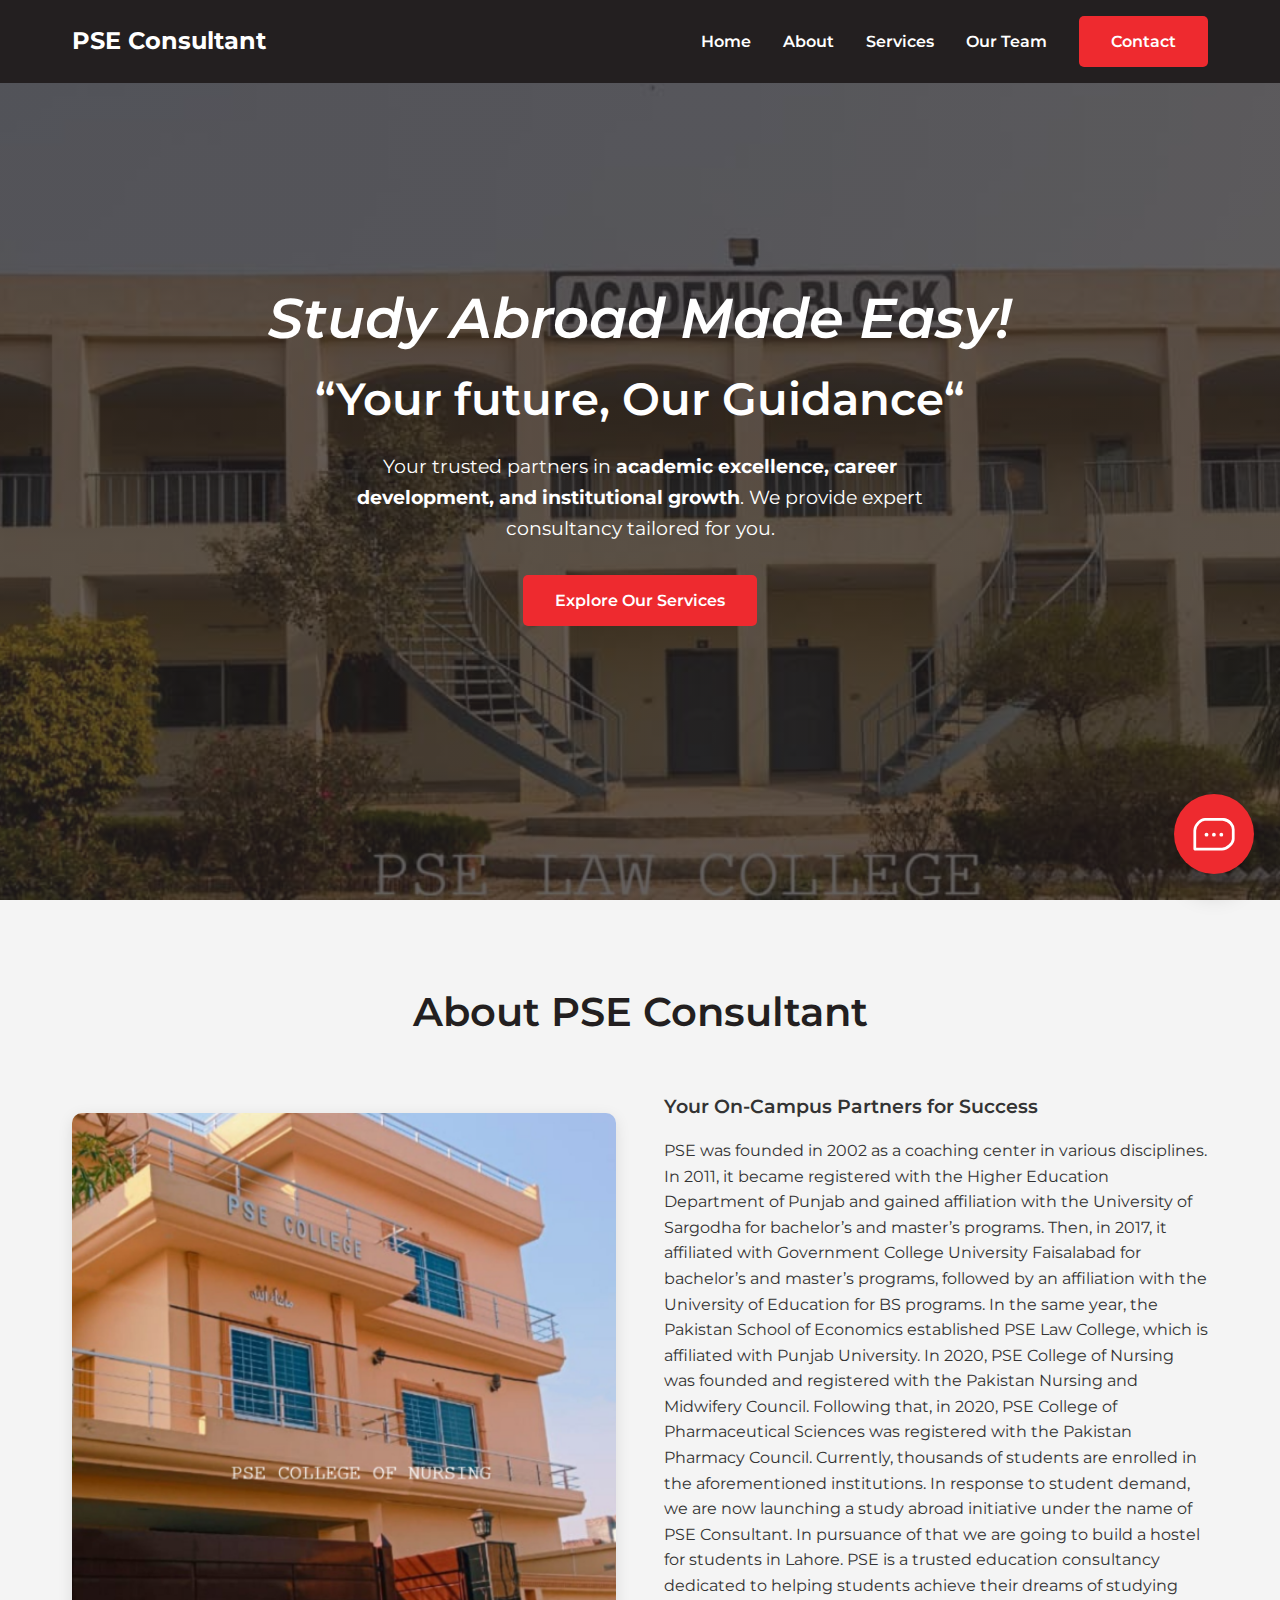
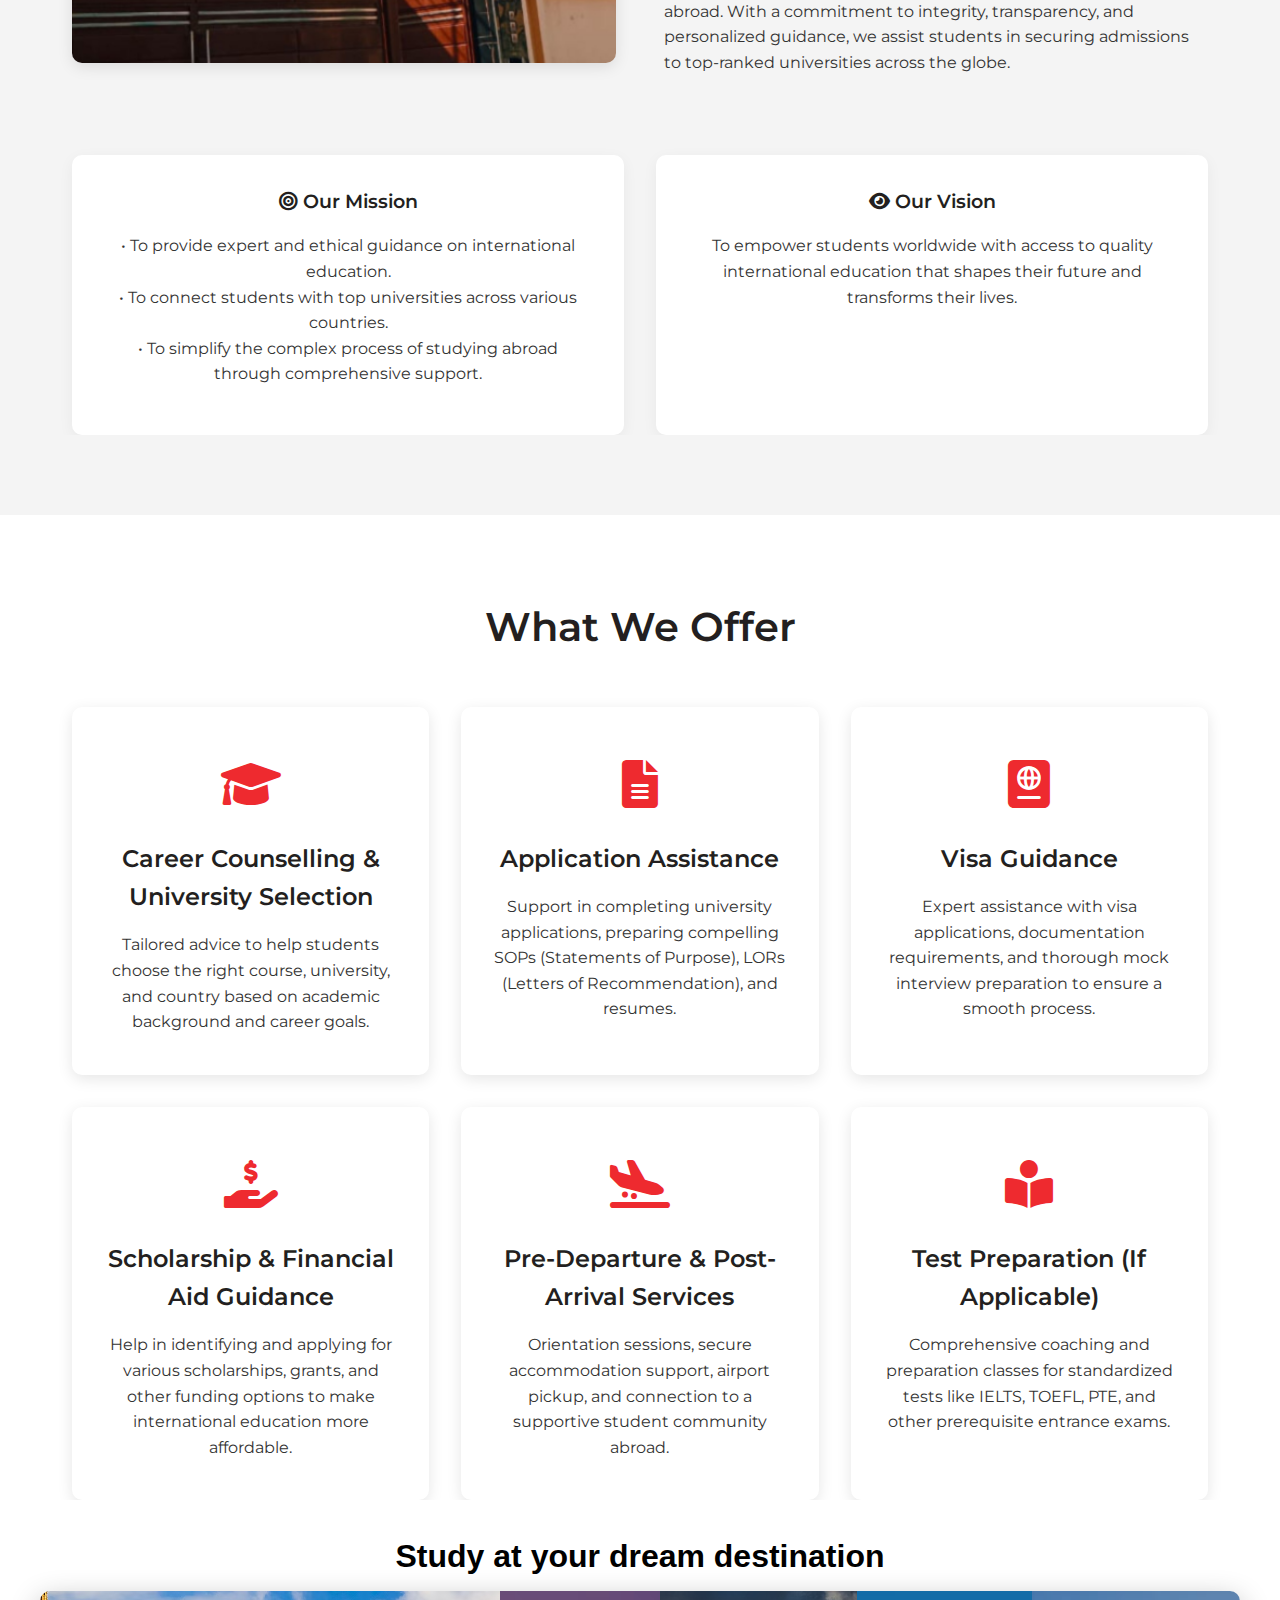
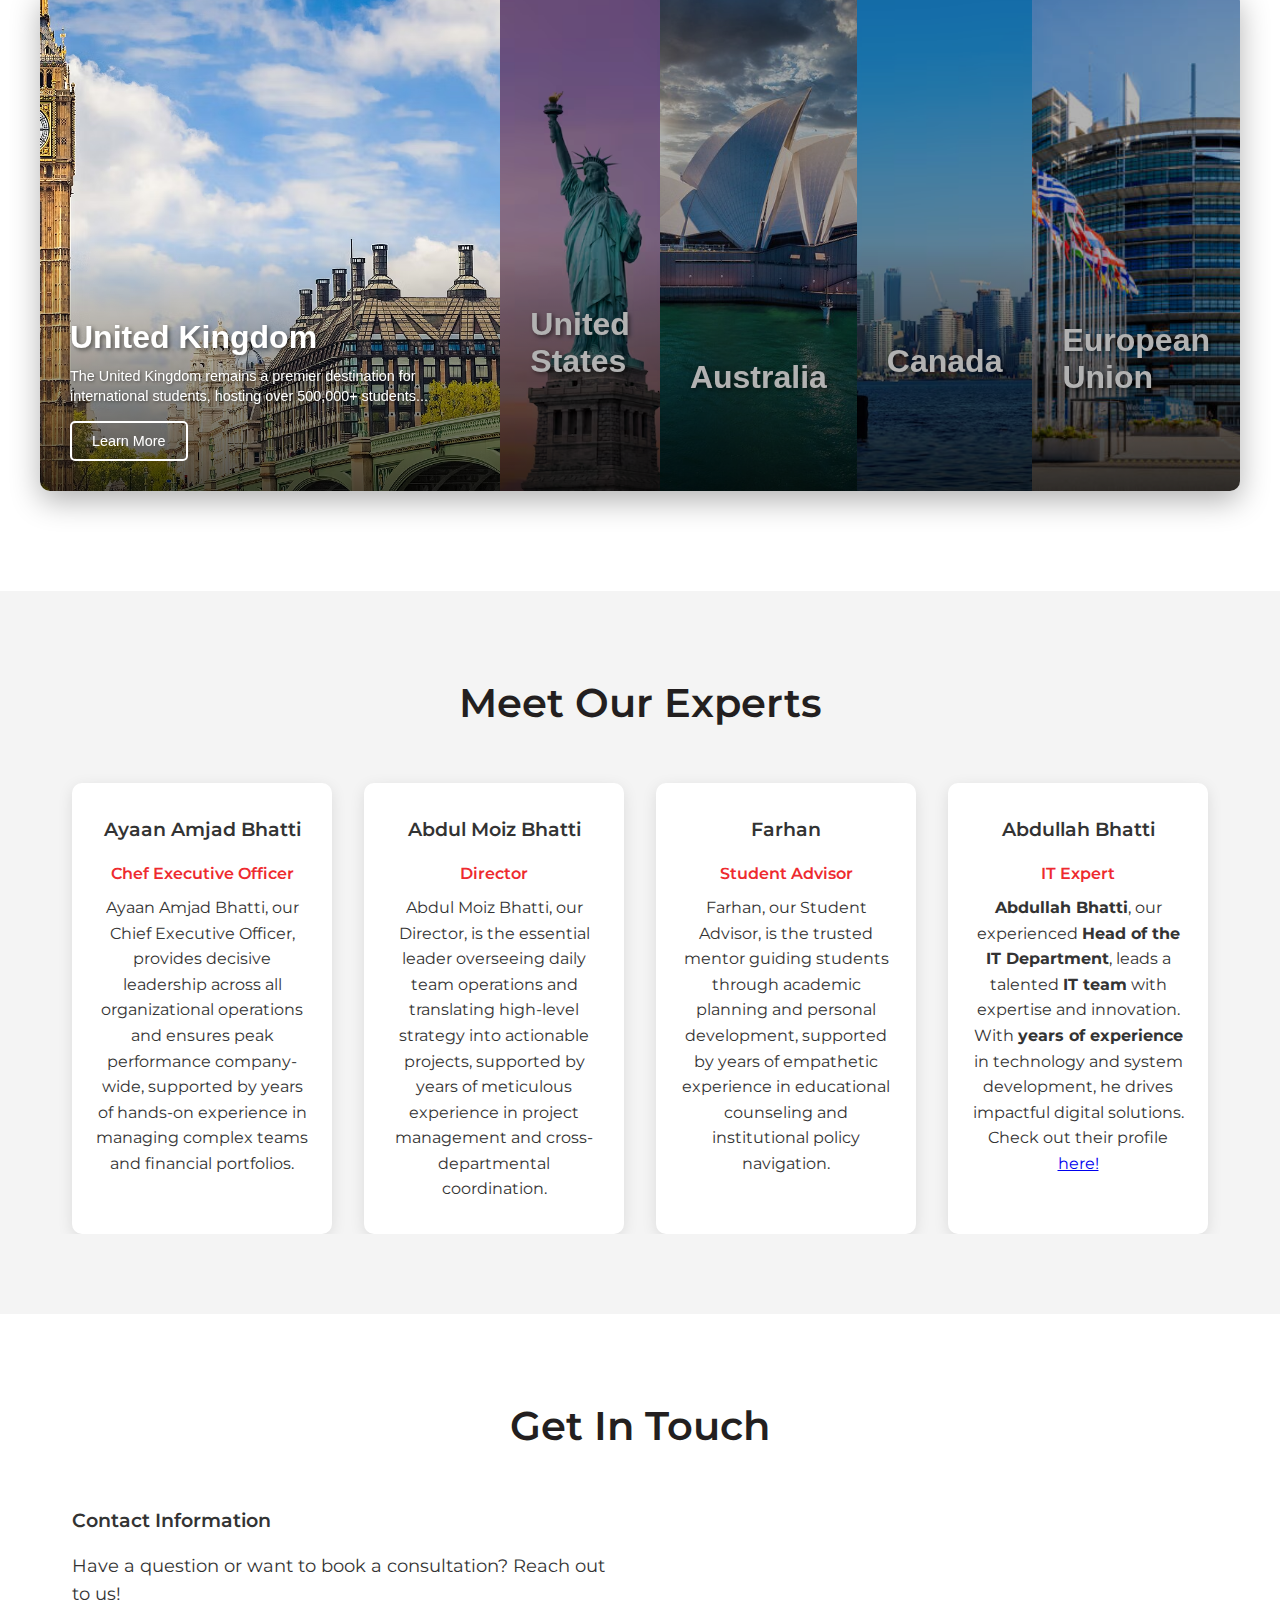
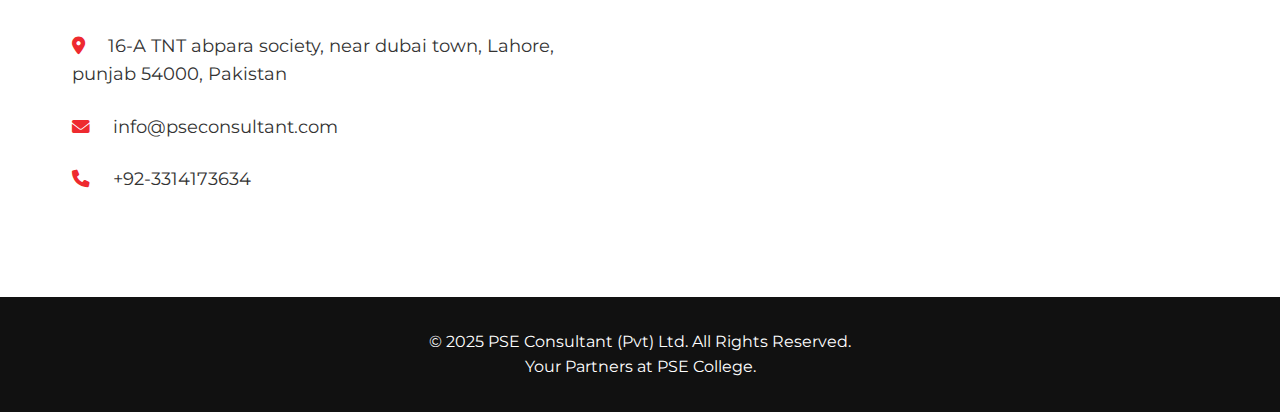
<file: index.html>
<!DOCTYPE html>
<html lang="en">
<head>
    <meta charset="UTF-8">
    <meta name="viewport" content="width=device-width, initial-scale=1.0">
    <title>PSE Consultant | Expert Guidance for PSE College</title>
    <link rel="stylesheet" href="https://cdnjs.cloudflare.com/ajax/libs/font-awesome/6.0.0-beta3/css/all.min.css">
    <link rel="stylesheet" href="styles.css">
    <link rel="icon" type="image/x-icon" href="logo.jpg">
    
<style>
/* --- Google Font --- */
@import url('https://fonts.googleapis.com/css2?family=Montserrat:wght@400;600;700&display=swap');</style>
</head>
<body>

    <header class="navbar">
        <div class="container">
            <a href="#" class="logo">PSE Consultant</a>
            <div class="menu-toggle" id="mobile-menu">
                <span class="bar"></span><span class="bar"></span><span class="bar"></span>
            </div>
            <ul class="nav-links" id="nav-menu">
                <li><a href="#hero">Home</a></li>
                <li><a href="#about">About</a></li>
                <li><a href="#services">Services</a></li>
                <li><a href="#team">Our Team</a></li>
                <li><a href="#contact" class="btn">Contact</a></li>
            </ul>
        </div>
    </header>

    <main>
        <section id="hero" class="hero">
            <h1><i>Study Abroad Made Easy!</i><br><div style="font-size: 5vh;">“Your future, Our Guidance“</div></h1>
            <p>Your trusted partners in <b>academic excellence, career development, and institutional growth</b>. We provide expert consultancy tailored for you.</p>
            <a href="#services" class="btn">Explore Our Services</a>
        </section>

        <section id="about">
            <div class="container">
                <h2 class="section-title">About PSE Consultant</h2>
                <div class="about-content">
                    <div class="about-image">
                        <img src="pse-college-nursing.png" alt="PSE College Of Nursing">
                    </div>
                    <div class="about-text">
                        <h3>Your On-Campus Partners for Success</h3>
                        <p>PSE was founded in 2002 as a coaching center in various disciplines. In 2011, it became registered with the Higher Education Department of Punjab and gained affiliation with the University of Sargodha for bachelor’s and master’s programs. Then, in 2017, it affiliated with Government College University Faisalabad for bachelor’s and master’s programs, followed by an affiliation with the University of Education for BS programs. In the same year, the Pakistan School of Economics established PSE Law College, which is affiliated with Punjab University. In 2020, PSE College of Nursing was founded and registered with the Pakistan Nursing and Midwifery Council. Following that, in 2020, PSE College of Pharmaceutical Sciences was registered with the Pakistan Pharmacy Council. Currently, thousands of students are enrolled in the aforementioned institutions. In response to student demand, we are now launching a study abroad initiative under the name of PSE Consultant. In pursuance of that we are going to build a hostel for students in Lahore. PSE is a trusted education consultancy dedicated to helping students achieve their dreams of studying abroad. With a commitment to integrity, transparency, and personalized guidance, we assist students in securing admissions to top-ranked universities across the globe.</p>
                    </div>
                </div>
                <div class="mission-vision">
                    <div class="card">
                        <h3><i class="fas fa-bullseye"></i> Our Mission</h3>
                        <p>
•	To provide expert and ethical guidance on international education.<br>
•	To connect students with top universities across various countries.<br>
•	To simplify the complex process of studying abroad through comprehensive support.

</p>
                    </div>
                    <div class="card">
                        <h3><i class="fas fa-eye"></i> Our Vision</h3>
                        <p>To empower students worldwide with access to quality international education that shapes their future and transforms their lives.</p>
                    </div>
                </div>
            </div>
        </section>

        <section id="services">
            <div class="container">
                <h2 class="section-title">What We Offer</h2>
<div class="services-grid">
    <div class="service-card">
        <div class="icon"><i class="fas fa-graduation-cap"></i></div>
        <h3>Career Counselling & University Selection</h3>
        <p>Tailored advice to help students choose the right course, university, and country based on academic background and career goals.</p>
    </div>

    <div class="service-card">
        <div class="icon"><i class="fas fa-file-alt"></i></div>
        <h3>Application Assistance</h3>
        <p>Support in completing university applications, preparing compelling SOPs (Statements of Purpose), LORs (Letters of Recommendation), and resumes.</p>
    </div>

    <div class="service-card">
        <div class="icon"><i class="fas fa-passport"></i></div>
        <h3>Visa Guidance</h3>
        <p>Expert assistance with visa applications, documentation requirements, and thorough mock interview preparation to ensure a smooth process.</p>
    </div>

    <div class="service-card">
        <div class="icon"><i class="fas fa-hand-holding-usd"></i></div>
        <h3>Scholarship & Financial Aid Guidance</h3>
        <p>Help in identifying and applying for various scholarships, grants, and other funding options to make international education more affordable.</p>
    </div>

    <div class="service-card">
        <div class="icon"><i class="fas fa-plane-arrival"></i></div>
        <h3>Pre-Departure & Post-Arrival Services</h3>
        <p>Orientation sessions, secure accommodation support, airport pickup, and connection to a supportive student community abroad.</p>
    </div>

    <div class="service-card">
        <div class="icon"><i class="fas fa-book-reader"></i></div>
        <h3>Test Preparation (If Applicable)</h3>
        <p>Comprehensive coaching and preparation classes for standardized tests like IELTS, TOEFL, PTE, and other prerequisite entrance exams.</p>
    </div>
</div>            </div>
<section id="fubar-zot-box" class="ui-reset">
<br>
<div style="text-align: center;">
  <h1>Study at your dream destination</h1>
</div>
        <div class="zorp-fizzle-flarb">
            <div class="gloop-snart" style="background-image: url('view-big-ben-westminster-bridge-sunny-day-united-kingdom.avif');">
                <div class="blob-quack">
                    <h2>United Kingdom</h2>
                    <p>The United Kingdom remains a premier destination for international students, hosting over 500,000+ students...</p>
                    <button class="plonk-whizz" onclick="window.location='study-in-uk.html'">Learn More</button>
                </div>
            </div>
            <div class="gloop-snart" style="background-image: url('4RXPPB5G2RCHHKUAR3CLHFABYE.avif');">
                <div class="blob-quack">
                    <h2>United States</h2>
                    <p>The United States is known for its world-renowned universities, top-ranking institutions like MIT and diverse culture...</p>
                    <button class="plonk-whizz" onclick="window.location='study-in-us.html'">Learn More</button>
                </div>
            </div>
            <div class="gloop-snart" style="background-image: url('image_processing20220509-4-1xn0oze.jpg');">
                <div class="blob-quack">
                    <h2>Australia</h2>
                    <p>Australia, ranked as the 12th happiest country in the world (Prosperity Index), and has 37 top universities...</p>
                    <button class="plonk-whizz">Learn More</button>
                </div>
            </div>
            <div class="gloop-snart" style="background-image: url('toronto-skyline-from-park_649448-3488.jpg');">
                <div class="blob-quack">
                    <h2>Canada</h2>
                    <p>Canada, is another top choice for global students, offers excellent education, high standard living...</p>
                    <button class="plonk-whizz">Learn More</button>
                </div>
            </div>
            <div class="gloop-snart" style="background-image: url('istockphoto-1177176016-612x612.jpg');">
                <div class="blob-quack">
                    <h2>European Union</h2>
                    <p>The European Union is another great option for students looking to study abroad. With its easy mobility...</p>
                    <button class="plonk-whizz">Learn More</button>
                </div>
            </div>
        </div>
    </section>

        </section>

        <section id="team">
            <div class="container">
                <h2 class="section-title">Meet Our Experts</h2>
                <div class="team-grid">
                    <div class="team-card">
                                                <h3>Ayaan Amjad Bhatti</h3>
                        <p class="role">Chef Executive Officer</p>
                        <p>Ayaan Amjad Bhatti, our Chief Executive Officer, provides decisive leadership across all organizational operations and ensures peak performance company-wide, supported by years of hands-on experience in managing complex teams and financial portfolios.</p>
                    </div>
                    <div class="team-card">
                                                <h3>Abdul Moiz Bhatti</h3>
                        <p class="role">Director</p>
                        <p>Abdul Moiz Bhatti, our Director, is the essential leader overseeing daily team operations and translating high-level strategy into actionable projects, supported by years of meticulous experience in project management and cross-departmental coordination.</p>
                    </div>
                    <div class="team-card">
                                                <h3>Farhan</h3>
                        <p class="role">Student Advisor</p>
                        <p>Farhan, our Student Advisor, is the trusted mentor guiding students through academic planning and personal development, supported by years of empathetic experience in educational counseling and institutional policy navigation.</p></div>
                    <div class="team-card">
                                                <h3>Abdullah Bhatti</h3>
                        <p class="role">IT Expert</p>
                        <p><b>Abdullah Bhatti</b>, our experienced <b>Head of the IT Department</b>, leads a talented <b>IT team</b> with expertise and innovation. With <b>years of experience</b> in technology and system development, he drives impactful digital solutions. Check out their profile <a href="https://www.github.com/Fundiman">here!</a>
</p>
                    </div>
            </div>
        </section>

        <section id="contact">
            <div class="container">
                <h2 class="section-title">Get In Touch</h2>
                <div class="contact-grid">
                    <div class="contact-info">
                        <h3>Contact Information</h3>
                        <p>Have a question or want to book a consultation? Reach out to us!</p>
                        <p><i class="fas fa-map-marker-alt"></i>16-A TNT abpara society, near dubai town, Lahore, punjab 54000, Pakistan</p>
                        <p><i class="fas fa-envelope"></i> info@pseconsultant.com</p>
                        <p><i class="fas fa-phone"></i> +92-3314173634</p>
                    </div>
<div class="contact-form">
  <!--  <h3>Send Us a Message</h3>
    <form id="contactForm"> 
        <div class="form-group">
            <label for="subject">Subject</label>
            <input type="text" id="subject" name="subject" required>
        </div>
        <div class="form-group">
            <label for="message">Message</label>
            <textarea id="message" name="message" required></textarea>
        </div>
        <button type="submit" class="btn">Send Message</button>
    </form> -->
<iframe
  id="JotFormIFrame-253434095432051"
  title="Send Us a Message"
  src="https://form.jotform.com/253434095432051"
  style="width:100%; height:150px; border:none;"
  scrolling="no"
  allow="geolocation; microphone; camera; fullscreen; payment"
></iframe>
    
</div>

<script>
    document.getElementById('contactForm').addEventListener('submit', function(event) {
        event.preventDefault();

        const subject = document.getElementById('subject').value;
        const messageBody = encodeURIComponent(document.getElementById('message').value);
        const recipientEmail = 'consultantpse@gmail.com'; 

        const mailtoLink = `mailto:${recipientEmail}?subject=${encodeURIComponent(subject)}&body=${messageBody}`;

        window.location.href = mailtoLink;
    });
</script>                </div>
            </div>
        </section>

    </main>
    
    <footer class="footer">
        <div class="container">
            <p>&copy; 2025 PSE Consultant (Pvt) Ltd. All Rights Reserved.</p>
            <p>Your Partners at PSE College.</p>
        </div>
    </footer>
    
    <script>
        const navbar = document.querySelector('.navbar');
        window.addEventListener('scroll', () => {
            if (window.scrollY > 50) {
                navbar.classList.add('scrolled');
            } else {
                navbar.classList.remove('scrolled');
            }
        });

        const mobileMenu = document.getElementById('mobile-menu');
        const navMenu = document.getElementById('nav-menu');
        mobileMenu.addEventListener('click', () => {
            mobileMenu.classList.toggle('is-active');
            navMenu.classList.toggle('active');
        });
    </script>
    <!-- Floating Chat Widget Container -->
    <div class="chat-widget-container">

        <!-- 1. Chat Dialog (Initially Hidden) -->
        <div id="chat-dialog" class="card-container hidden-dialog">
            <div class="card-header">
                <div class="img-avatar"></div>
                <div class="text-chat">Support Assistant</div>
            </div>
            <div class="card-body" id="chat-card-body">
                <div class="messages-container" id="messages-container">
                    <div class="message-box left">
                        <p>Hello, I'm PSE Consultant Support Assistant! How may I assist you with your inquiry?</p>
                    </div>
                </div>
            </div>
            <div class="message-input">
                <form id="message-form">
                    <textarea placeholder="Type your message here" class="message-send" id="message-input" rows="1" maxlength="250"></textarea>
                    <button type="submit" class="button-send" id="send-button">Send</button>
                </form>
            </div>
        </div>

        <!-- 2. Animated Chat Button -->
        <div class="chat-icon-container">
            <div class="background"></div>
            <svg viewBox="0 0 100 100" height="100" width="100" class="chat-bubble" id="chat-button">
                <g class="bubble">
                    <path d="M 30.7873,85.113394 30.7873,46.556405 C 30.7873,41.101961
                    36.826342,35.342 40.898074,35.342 H 59.113981 C 63.73287,35.342
                    69.29995,40.103201 69.29995,46.784744" class="line line1"></path>
                    <path d="M 13.461999,65.039335 H 58.028684 C
                        63.483128,65.039335
                        69.243089,59.000293 69.243089,54.928561 V 45.605853 C
                        69.243089,40.986964 65.02087,35.419884 58.339327,35.419884" class="line line2"></path>
                </g>
                <circle cx="42.5" cy="50.7" r="1.9" class="circle circle1"></circle>
                <circle r="1.9" cy="50.7" cx="49.9" class="circle circle2"></circle>
                <circle cx="57.3" cy="50.7" r="1.9" class="circle circle3"></circle>
            </svg>
        </div>
    </div>

    <script>
        const chatButton = document.getElementById('chat-button');
        const chatDialog = document.getElementById('chat-dialog');
        const messageForm = document.getElementById('message-form');
        const messageInput = document.getElementById('message-input');
        const messagesContainer = document.getElementById('messages-container');
        const chatCardBody = document.getElementById('chat-card-body');
        const sendButton = document.getElementById('send-button');

        // Poe API Configuration
        const POE_API_URL = "https://api.poe.com/v1/chat/completions";
        const POE_API_KEY = "ulvOYMDLwtsqaD2G84BnYCwkPTKz8yHdnombHyN7-ng"; // plzz dont hack us lol
        const POE_MODEL = "PSE_Consultant.0";

        // --- Chat Toggle Functionality ---
        chatButton.addEventListener('click', () => {
            chatButton.classList.toggle('active');
            
            // Toggle visibility with transition classes
            if (chatDialog.classList.contains('hidden-dialog')) {
                // Show dialog
                chatDialog.classList.remove('hidden-dialog');
                chatDialog.classList.add('visible-dialog');
                // Scroll to bottom when opening
                setTimeout(scrollToBottom, 400); // Match CSS transition duration
            } else {
                // Hide dialog
                chatDialog.classList.remove('visible-dialog');
                chatDialog.classList.add('hidden-dialog');
            }
        });

        // --- Utility Functions ---
        function scrollToBottom() {
            chatCardBody.scrollTop = chatCardBody.scrollHeight;
        }

        function createMessageElement(text, sender) {
            const messageBox = document.createElement('div');
            messageBox.className = `message-box ${sender === 'user' ? 'right' : 'left'}`;
            messageBox.innerHTML = `<p>${text}</p>`;
            messagesContainer.appendChild(messageBox);
            // We're relying on CSS animation to make it appear smoothly
            // No explicit timeout needed here for appearance due to CSS 'forwards'
            scrollToBottom();
            return messageBox;
        }

        function showLoader() {
            const loaderContainer = document.createElement('div');
            loaderContainer.id = 'loader-container';
            // Applied new loader classes here
            loaderContainer.className = 'message-box left loader-box';
            loaderContainer.innerHTML = `<div class="loader"></div><p class="loader-text">Agent is thinking...</p>`;
            messagesContainer.appendChild(loaderContainer);
            scrollToBottom();
            return loaderContainer;
        }

        function hideLoader(loaderElement) {
            if (loaderElement) {
                messagesContainer.removeChild(loaderElement);
            }
        }

        // --- LLM API Integration (Poe) ---
        async function fetchPoeResponse(userQuery) {
            
            const payload = {
                model: POE_MODEL,
                messages: [{ role: "user", content: userQuery }],
            };
            
            // Exponential backoff logic for retries
            const MAX_RETRIES = 5;
            let response = null;
            let lastError = null;

            for (let i = 0; i < MAX_RETRIES; i++) {
                try {
                    response = await fetch(POE_API_URL, {
                        method: 'POST',
                        headers: { 
                            'Content-Type': 'application/json',
                            'Authorization': `Bearer ${POE_API_KEY}`
                        },
                        body: JSON.stringify(payload)
                    });

                    if (response.status === 429) {
                        // Too Many Requests (Rate Limit)
                        const delay = Math.pow(2, i) * 1000 + (Math.random() * 1000); // Exponential backoff + jitter
                        await new Promise(resolve => setTimeout(resolve, delay));
                        continue;
                    }

                    if (!response.ok) {
                        throw new Error(`API returned status ${response.status}`);
                    }
                    
                    const result = await response.json();
                    
                    // Standard extraction for chat completion APIs (Poe may follow this structure)
                    const text = result?.choices?.[0]?.message?.content;

                    if (text) {
                        return text;
                    } else {
                        // Handle cases where API is OK but content is missing
                        console.error("Poe API response missing content:", result);
                        return "I'm sorry, I wasn't able to understand your request. Please try again.";
                    }

                } catch (error) {
                    lastError = error;
                    if (i === MAX_RETRIES - 1) {
                        console.error("Poe API call failed after multiple retries:", lastError);
                        return "Sorry, I'm having trouble connecting to the support service right now. Please check back later.";
                    }
                    const delay = Math.pow(2, i) * 1000 + (Math.random() * 1000);
                    await new Promise(resolve => setTimeout(resolve, delay));
                }
            }
        }


        // --- Form Submission Handler ---
        messageForm.addEventListener('submit', async (e) => {
            e.preventDefault();
            const message = messageInput.value.trim();

            if (message === '') {
                return;
            }

            // 1. Display user message
            createMessageElement(message, 'user');
            messageInput.value = '';
            messageInput.style.height = '38px'; // Reset textarea height
            sendButton.disabled = true;

            // 2. Show loader for bot response
            const loader = showLoader();

            try {
                // 3. Fetch response from LLM (now Poe)
                const botResponse = await fetchPoeResponse(message);
                
                // 4. Hide loader and display bot response
                hideLoader(loader);
                createMessageElement(botResponse, 'bot');

            } catch (error) {
                console.error("Chat error:", error);
                hideLoader(loader);
                createMessageElement("Oops! There was an issue getting a response. Please try again.", 'bot');
            } finally {
                sendButton.disabled = false;
            }
        });
        
        // Dynamic textarea resize logic (improves UX)
        messageInput.addEventListener('input', function() {
            this.style.height = '38px'; // Minimum height
            this.style.height = (this.scrollHeight) + 'px';
            if (this.scrollHeight > 100) { // Max height clamp
                this.style.overflowY = 'scroll';
            } else {
                 this.style.overflowY = 'hidden';
            }
        });

    </script>
<script>
document.addEventListener('DOMContentLoaded', () => {
    // We now target the components inside the new unique ID
    const uiContainer = document.getElementById('fubar-zot-box');

    if (uiContainer) {
        // Renamed .country-card to .gloop-snart
        const cards = uiContainer.querySelectorAll('.gloop-snart');
        // Renamed .countries-container to .zorp-fizzle-flarb
        const container = uiContainer.querySelector('.zorp-fizzle-flarb');
        // Renamed .active to .active-fizz

        cards.forEach(card => {
            card.addEventListener('mouseover', () => {
                // Remove 'active-fizz' class from all cards
                cards.forEach(c => c.classList.remove('active-fizz'));
                // Add 'active-fizz' class to the hovered card
                card.classList.add('active-fizz');
            });
        });

        // Optional: Reset when mouse leaves the container
        if (container) {
            container.addEventListener('mouseleave', () => {
                cards.forEach(c => c.classList.remove('active-fizz'));
                // Re-apply to the first card on reset to match initial state
                if (cards.length > 0) {
                    cards[0].classList.add('active-fizz');
                }
            });
        }

        // Set the first card as active-fizz on initial load
        if (cards.length > 0) {
            cards[0].classList.add('active-fizz');
        }
    }
});</script>
<script>
// This logic runs immediately when the HTML document is fully loaded.
document.addEventListener('DOMContentLoaded', () => {
    // Define the ID of the element to target for removal.
    const targetElementId = 'fubar-zot-box';
    const statusMessageId = 'status-message'; // Used for UI feedback, can be ignored if only removing element.
    
    /**
     * Checks the browser's user agent string for common mobile identifiers.
     * @returns {boolean} True if a mobile device is likely being used, false otherwise.
     */
    function isMobileDevice() {
        const userAgent = navigator.userAgent || navigator.vendor || window.opera;
        
        // Regular expression checks for common mobile keywords
        if (/android|webos|iphone|ipad|ipod|blackberry|iemobile|opera mini/i.test(userAgent)) {
            return true;
        }
        
        return false;
    }

    const isMobile = isMobileDevice();
    const targetElement = document.getElementById(targetElementId);
    
    if (isMobile) {
        // If mobile is detected, remove the target element if it exists.
        if (targetElement) {
            targetElement.remove();
            console.log(`Element with ID '${targetElementId}' removed because a mobile device was detected.`);

            // Optional: Update status message (requires status-message element in HTML)
            const statusElement = document.getElementById(statusMessageId);
            if (statusElement) {
                 statusElement.innerHTML = '✅ Mobile device detected. Target element was successfully REMOVED.';
            }
        }
    } else {
        // If not mobile, log that the element remains.
        console.log('Desktop/Tablet device detected. Element was not removed.');
    }
});
</script>
</body>
</html>
</file>
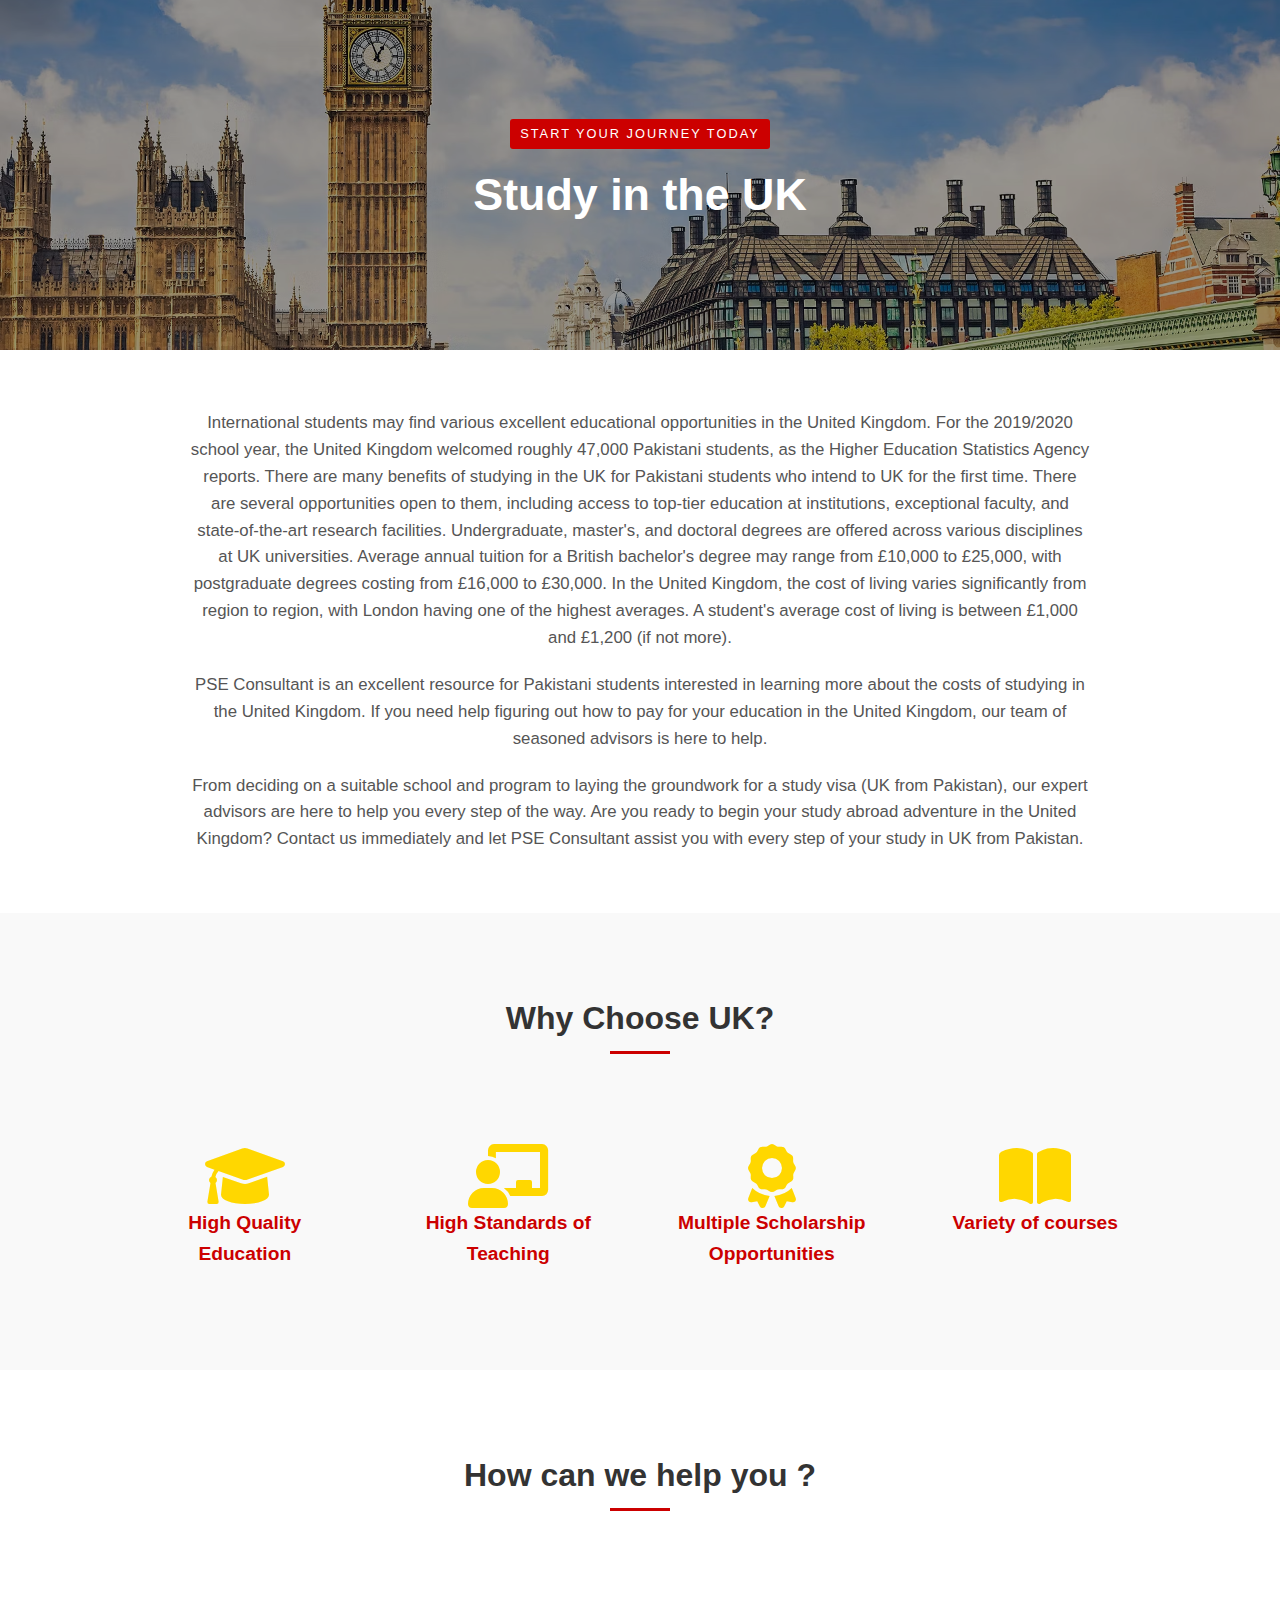
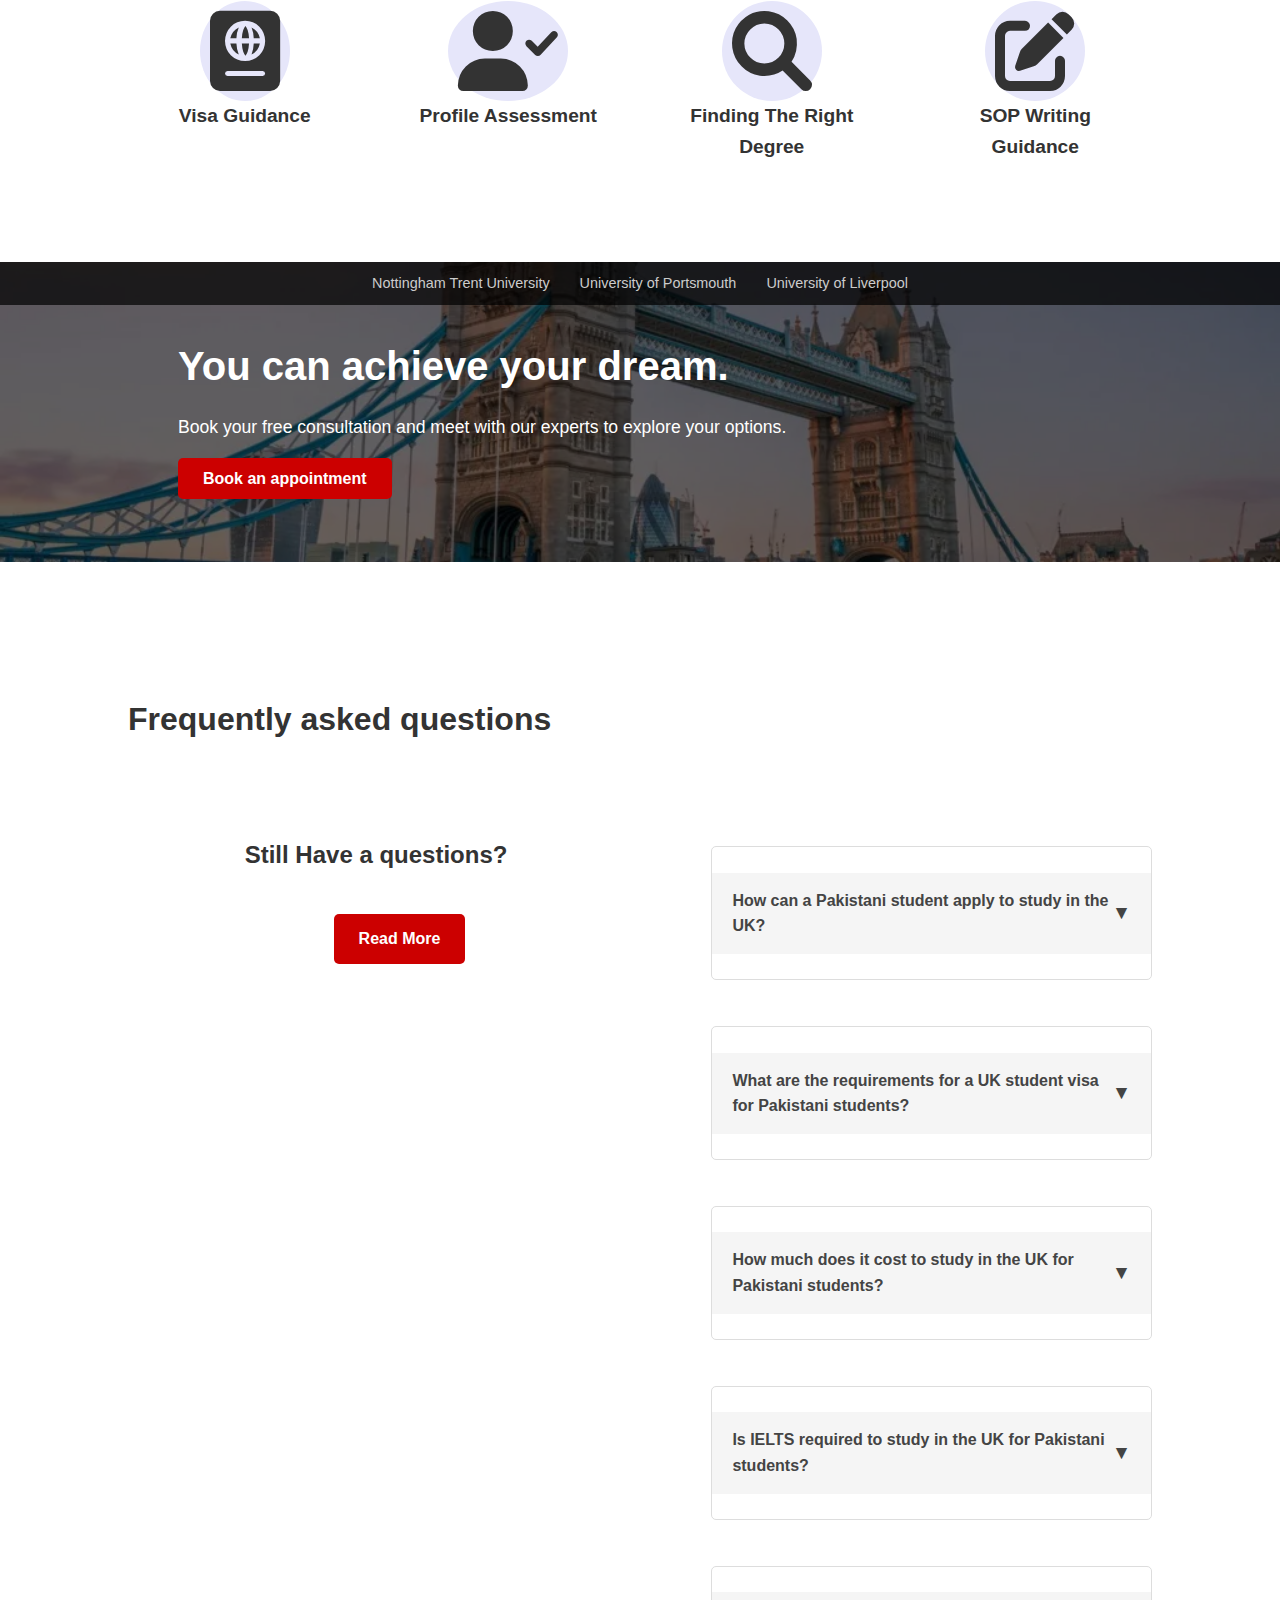
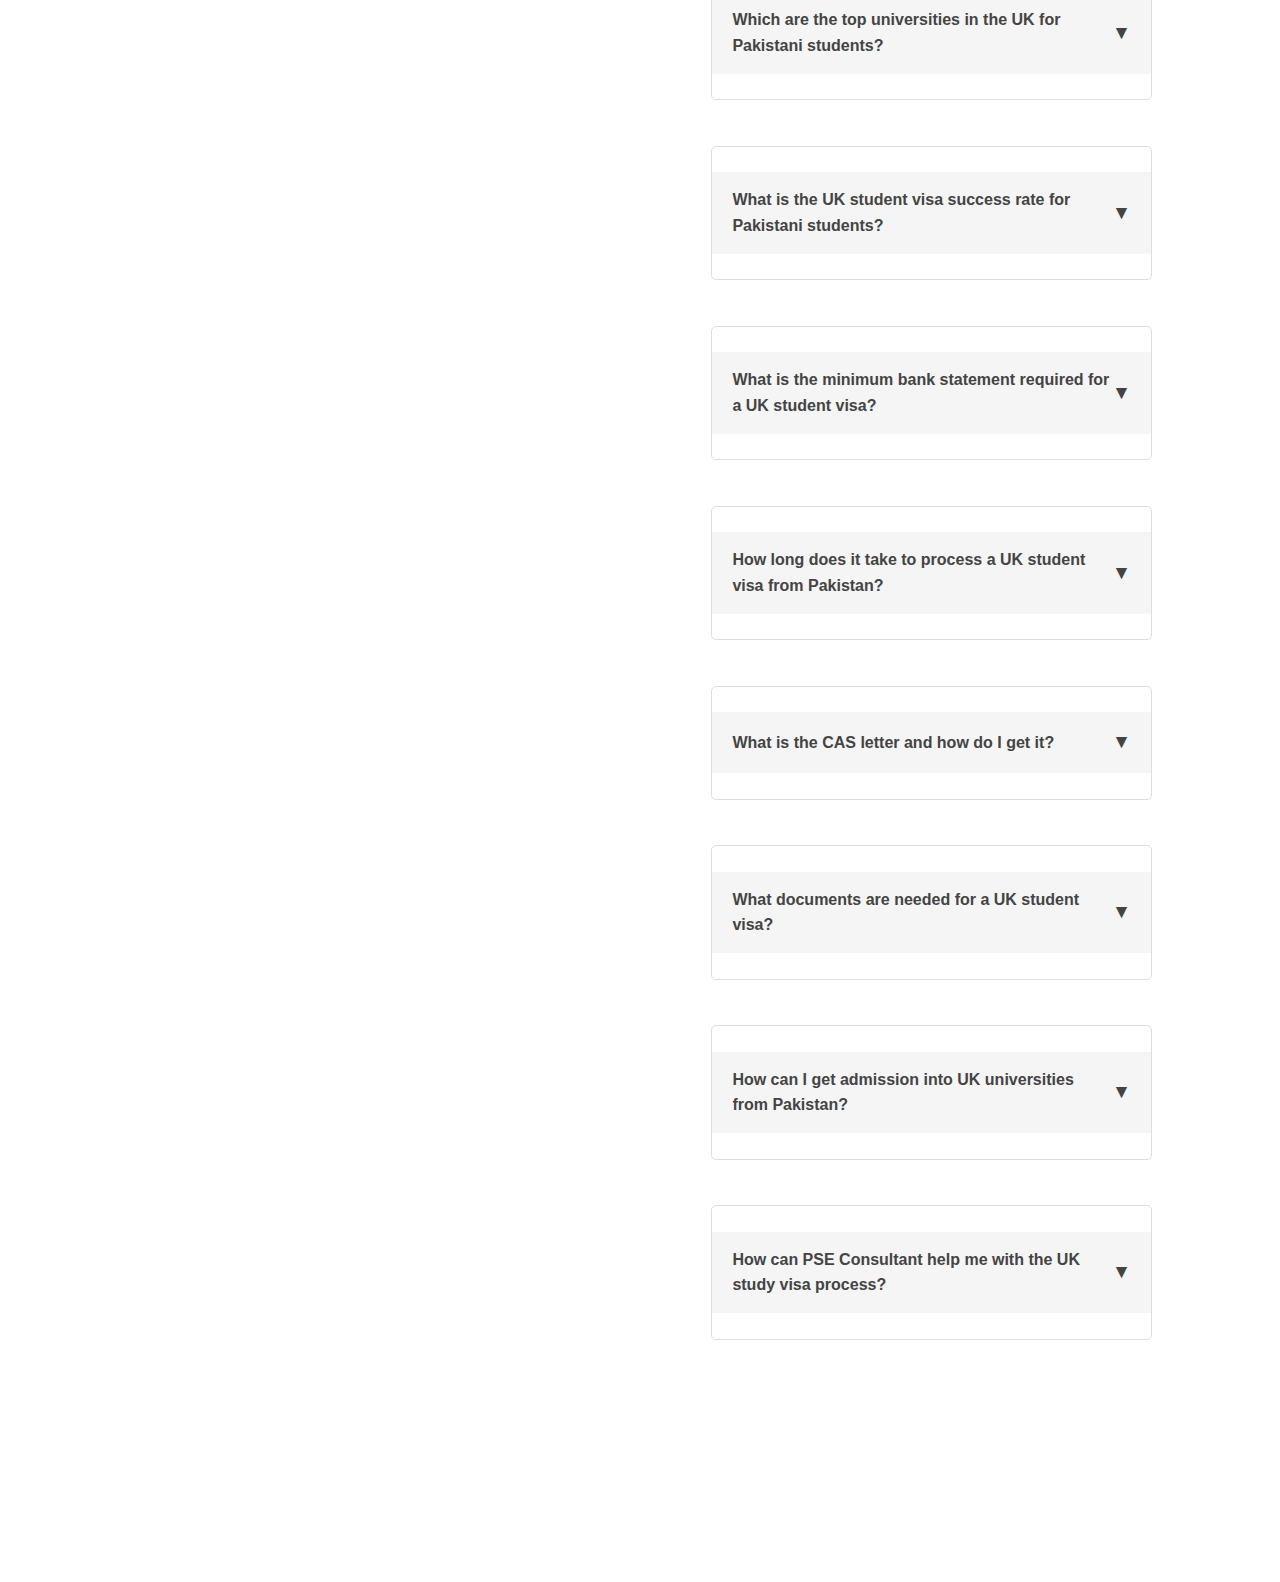
<file: study-in-uk.html>
<!DOCTYPE html>
<html lang="en">
<head>
    <meta charset="UTF-8">
    <meta name="viewport" content="width=device-width, initial-scale=1.0">
    <title>Study in the UK - PSE Consultant</title>
<link rel="icon" type="image/x-icon" href="logo.jpg">

    <link rel="stylesheet" href="https://cdnjs.cloudflare.com/ajax/libs/font-awesome/6.0.0-beta3/css/all.min.css">
    <link rel="stylesheet" href="styles.css">
<style>
    /* Define a primary red color for easy changes */
    :root {
        --primary-red: #cc0000; /* A strong, classic red */
        --light-red: #ff3333;
        --dark-red: #990000;
        --accent-color: var(--primary-red);
    }

    /* General Body Styles - No change needed */
    body {
        font-family: Arial, sans-serif;
        margin: 0;
        padding: 0;
        background-color: #ffffff;
        color: #333;
        line-height: 1.6;
    }

    .container {
        width: 80%;
        max-width: 1200px;
        margin: 0 auto;
        padding: 20px 0;
    }

    /* Hero Section */
    .hero-uk {
        width: 100%;
        height: 350px;
        background-image: url('view-big-ben-westminster-bridge-sunny-day-united-kingdom.avif');
        background-size: cover;
        background-position: center;
        display: flex;
        flex-direction: column;
        justify-content: center;
        align-items: center;
        color: white;
        text-align: center;
        position: relative;
    }

    .hero-uk::before {
        content: '';
        position: absolute;
        top: 0;
        left: 0;
        right: 0;
        bottom: 0;
        background-color: rgba(0, 0, 0, 0.4); /* Dark overlay - No change needed */
        z-index: 1;
    }

    .hero-uk .content {
        position: relative;
        z-index: 2;
    }

    .hero-uk .start-journey {
        font-size: 0.8em;
        letter-spacing: 2px;
        text-transform: uppercase;
        margin-bottom: 10px;
        /* CHANGED: Orange to Red */
        background-color: var(--primary-red);
        padding: 5px 10px;
        border-radius: 3px;
        display: inline-block;
    }

    .hero-uk h1 {
        font-size: 2.8em;
        margin: 0;
        font-weight: bold;
    }

    /* Main Info Section - No change needed */
    .info-section {
        padding: 40px 0;
        text-align: center;
    }

    .info-section p {
        max-width: 900px;
        margin: 20px auto;
        font-size: 1.05em;
        color: #555;
    }

    /* Why Choose UK Section */
    .why-choose-uk {
        background-color: #f9f9f9;
        padding: 60px 0;
        text-align: center;
    }

    .why-choose-uk h2, .how-can-help h2 {
        font-size: 2em;
        color: #333;
        margin-bottom: 40px;
        position: relative;
        display: inline-block;
    }

    .why-choose-uk h2::after, .how-can-help h2::after {
        content: '';
        position: absolute;
        left: 50%;
        transform: translateX(-50%);
        bottom: -10px;
        width: 60px;
        height: 3px;
        /* CHANGED: Green underline to Red underline */
        background-color: var(--primary-red);
    }

    .features-grid {
        display: flex;
        justify-content: center;
        gap: 30px;
        flex-wrap: wrap;
        margin-top: 40px;
    }

    .feature-item {
        flex: 1;
        min-width: 200px;
        max-width: 250px;
        text-align: center;
        padding: 20px;
    }

    .feature-item img {
        width: 60px;
        height: 60px;
        margin-bottom: 15px;
    }

    .feature-item h3 {
        font-size: 1.2em;
        /* CHANGED: Green for feature titles to Red */
        color: var(--primary-red);
        margin: 0;
    }

    /* How Can We Help Section - No change needed */
    .how-can-help {
        padding: 60px 0;
        text-align: center;
    }

    .help-grid {
        display: flex;
        justify-content: center;
        gap: 30px;
        flex-wrap: wrap;
        margin-top: 40px;
    }

    .help-item {
        flex: 1;
        min-width: 200px;
        max-width: 250px;
        text-align: center;
        padding: 20px;
    }

    .help-item img {
        width: 80px;
        height: 80px;
        margin-bottom: 15px;
    }

    .help-item h3 {
        font-size: 1.2em;
        color: #333;
        margin: 0;
    }

    /* Bottom Hero Section (You Can Achieve Your Dream) */
    .bottom-hero {
        width: 100%;
        height: 300px;
        background-image: url('491a48e0-1db9-11f0-a3df-cd11636dc668.jpg.webp');
        background-size: cover;
        background-position: center;
        display: flex;
        align-items: center;
        color: white;
        text-align: left;
        position: relative;
    }

    .bottom-hero::before {
        content: '';
        position: absolute;
        top: 0;
        left: 0;
        right: 0;
        bottom: 0;
        background-color: rgba(0, 0, 0, 0.6); /* Darker overlay - No change needed */
        z-index: 1;
    }

    .bottom-hero .content {
        position: relative;
        z-index: 2;
        width: 80%;
        max-width: 1200px;
        margin: 0 auto;
        padding-left: 50px;
    }

    .bottom-hero h2 {
        font-size: 2.5em;
        margin-bottom: 15px;
        font-weight: bold;
    }

    .bottom-hero p {
        font-size: 1.1em;
        margin-bottom: 25px;
    }

    .bottom-hero .book-button {
        /* CHANGED: Blue button to Red button */
        background-color: var(--primary-red);
        color: white;
        padding: 12px 25px;
        text-decoration: none;
        border-radius: 5px;
        font-weight: bold;
        transition: background-color 0.3s ease;
    }

    .bottom-hero .book-button:hover {
        /* CHANGED: Blue hover to Darker Red hover */
        background-color: var(--dark-red);
    }

    /* University Logos (Top of Bottom Hero) - No change needed */
    .university-logos {
        position: absolute;
        top: 0;
        left: 0;
        width: 100%;
        background-color: rgba(0, 0, 0, 0.7);
        padding: 10px 0;
        text-align: center;
        z-index: 3;
        display: flex;
        justify-content: center;
        gap: 30px;
        color: #ccc;
        font-size: 0.9em;
    }

    /* FAQ Section */
    .faq-section {
        padding: 60px 0;
        text-align: left;
    }

    .faq-section h2 {
        font-size: 2em;
        color: #333;
        margin-bottom: 40px;
    }

    .faq-content {
        display: flex;
        justify-content: space-between;
        align-items: flex-start;
        gap: 50px;
        flex-wrap: wrap;
    }

    .faq-left {
        flex: 1;
        min-width: 300px;
    }

    .faq-left h3 {
        font-size: 1.5em;
        margin-bottom: 20px;
    }

    .faq-left .read-more-button {
        /* CHANGED: Green button to Red button */
        background-color: var(--primary-red);
        color: white;
        padding: 12px 25px;
        text-decoration: none;
        border-radius: 5px;
        font-weight: bold;
        transition: background-color 0.3s ease;
        display: inline-block;
        margin-top: 20px;
    }

    .faq-left .read-more-button:hover {
        /* CHANGED: Green hover to Darker Red hover */
        background-color: var(--dark-red);
    }

    .faq-right {
        flex: 2;
        min-width: 400px;
        display: flex;
        flex-direction: column;
        gap: 10px;
    }

    .faq-item {
        border: 1px solid #ddd;
        border-radius: 5px;
        overflow: hidden;
    }

    .faq-question {
        background-color: #f5f5f5;
        padding: 15px 20px;
        cursor: pointer;
        display: flex;
        justify-content: space-between;
        align-items: center;
        font-weight: bold;
        color: #444;
    }

    .faq-question .arrow {
        font-size: 1.2em;
        transition: transform 0.3s ease;
    }

    .faq-answer {
        padding: 15px 20px;
        background-color: #fff;
        border-top: 1px solid #eee;
        display: none;
    }

    /* Responsive Adjustments - No change needed */
    @media (max-width: 900px) {
        .container {
            width: 90%;
        }
        .hero-uk h1 {
            font-size: 2em;
        }
        .features-grid, .help-grid {
            flex-direction: column;
            align-items: center;
        }
        .feature-item, .help-item {
            max-width: 90%;
        }
        .bottom-hero .content {
            padding: 30px;
            text-align: center;
        }
        .faq-content {
            flex-direction: column;
            align-items: center;
        }
        .faq-left, .faq-right {
            min-width: unset;
            width: 100%;
        }
        .faq-section h2 {
            text-align: center;
        }
        .faq-left h3 {
            text-align: center;
        }
        .faq-left .read-more-button {
            display: block;
            margin-left: auto;
            margin-right: auto;
        }
    }
</style>
</head>
<body>
    <div class="hero-uk">
        <div class="content">
            <span class="start-journey">START YOUR JOURNEY TODAY</span>
            <h1>Study in the UK</h1>
        </div>
    </div>

    <div class="container info-section">
        <p>International students may find various excellent educational opportunities in the United Kingdom. For the 2019/2020 school year, the United Kingdom welcomed roughly 47,000 Pakistani students, as the Higher Education Statistics Agency reports. There are many benefits of studying in the UK for Pakistani students who intend to UK for the first time. There are several opportunities open to them, including access to top-tier education at institutions, exceptional faculty, and state-of-the-art research facilities. Undergraduate, master's, and doctoral degrees are offered across various disciplines at UK universities. Average annual tuition for a British bachelor's degree may range from £10,000 to £25,000, with postgraduate degrees costing from £16,000 to £30,000. In the United Kingdom, the cost of living varies significantly from region to region, with London having one of the highest averages. A student's average cost of living is between £1,000 and £1,200 (if not more).</p>
        <p>PSE Consultant is an excellent resource for Pakistani students interested in learning more about the costs of studying in the United Kingdom. If you need help figuring out how to pay for your education in the United Kingdom, our team of seasoned advisors is here to help.</p>
        <p>From deciding on a suitable school and program to laying the groundwork for a study visa (UK from Pakistan), our expert advisors are here to help you every step of the way. Are you ready to begin your study abroad adventure in the United Kingdom? Contact us immediately and let PSE Consultant assist you with every step of your study in UK from Pakistan.</p>
    </div>

<div class="why-choose-uk">
    <div class="container">
        <h2>Why Choose UK?</h2>
        <div class="features-grid">
            <div class="feature-item">
                <i class="fa-solid fa-graduation-cap fa-4x" style="color: #FFD700;"></i>
                <h3>High Quality Education</h3>
            </div>
            <div class="feature-item">
                <i class="fa-solid fa-chalkboard-user fa-4x" style="color: #FFD700;"></i>
                <h3>High Standards of Teaching</h3>
            </div>
            <div class="feature-item">
                <i class="fa-solid fa-award fa-4x" style="color: #FFD700;"></i>
                <h3>Multiple Scholarship Opportunities</h3>
            </div>
            <div class="feature-item">
                <i class="fa-solid fa-book-open fa-4x" style="color: #FFD700;"></i>
                <h3>Variety of courses</h3>
            </div>
        </div>
    </div>
</div>
 <div class="how-can-help">
    <div class="container">
        <h2>How can we help you ?</h2>
        <div class="help-grid">
            <div class="help-item">
                <i class="fa-solid fa-passport fa-5x" style="color: #333333; background-color: #E6E6FA; padding: 10px; border-radius: 50%;"></i>
                <h3>Visa Guidance</h3>
            </div>
            <div class="help-item">
                <i class="fa-solid fa-user-check fa-5x" style="color: #333333; background-color: #E6E6FA; padding: 10px; border-radius: 50%;"></i>
                <h3>Profile Assessment</h3>
            </div>
            <div class="help-item">
                <i class="fa-solid fa-magnifying-glass fa-5x" style="color: #333333; background-color: #E6E6FA; padding: 10px; border-radius: 50%;"></i>
                <h3>Finding The Right Degree</h3>
            </div>
            <div class="help-item">
                <i class="fa-solid fa-pen-to-square fa-5x" style="color: #333333; background-color: #E6E6FA; padding: 10px; border-radius: 50%;"></i>
                <h3>SOP Writing Guidance</h3>
            </div>
        </div>
    </div>
</div>

    <div class="bottom-hero">
        <div class="university-logos">
            <span>Nottingham Trent University</span>
            <span>University of Portsmouth</span>
            <span>University of Liverpool</span>
        </div>
        <div class="content">
            <h2>You can achieve your dream.</h2>
            <p>Book your free consultation and meet with our experts to explore your options.</p>
            <a href="mailto:consultantpse@gmail.com?subject=Book%20An%20Appointment&body=Dear%20Consultant%20PSE%2C%0A%0AI%20am%20writing%20to%20formally%20request%20to%20schedule%20an%20appointment%20with%20you.%0A%0APlease%20let%20me%20know%20what%20dates%20and%20times%20you%20have%20available%20in%20the%20coming%20weeks%20for%20a%20brief%20meeting%20to%20discuss%20%5Bbriefly%20state%20your%20topic%20or%20need%20here%5D.%0A%0AI%20am%20flexible%20and%20can%20work%20around%20your%20schedule.%0A%0AThank%20you%20for%20your%20time%20and%20consideration.%0A%0ASincerely%2C%0A%5BYour%20Name%5D" class="book-button">Book an appointment</a>
        </div>
    </div>

 <div class="faq-section">
        <div class="container">
            <h2>Frequently asked questions</h2>
            <div class="faq-content">
                <div class="faq-left">
                    <h3>Still Have a questions?</h3>
                    <a href="index.html" class="read-more-button">Read More</a>
                </div>
                <div class="faq-right">
                    <div class="faq-item">
                        <div class="faq-question">How can a Pakistani student apply to study in the UK? <span class="arrow">&#9660;</span></div>
                        <div class="faq-answer">The application process is four-fold: **1. University Admission:** Select a course and university, meet academic and English requirements (e.g., IELTS), and submit your application (via UCAS for undergraduate, direct for postgraduate). **2. Receive CAS:** Accept the unconditional offer and pay any required deposit to get your **Confirmation of Acceptance for Studies (CAS)**. **3. Financial Readiness:** Gather proof of funds for tuition and living costs, ensuring the money has been held for 28 days. **4. Visa Application:** Complete the online Student visa application, pay the visa fee and Immigration Health Surcharge (IHS), and attend your biometric appointment.</div>
                    </div>
                    <div class="faq-item">
                        <div class="faq-question">What are the requirements for a UK student visa for Pakistani students? <span class="arrow">&#9660;</span></div>
                        <div class="faq-answer">The UK Student Visa (Student Route) is points-based, requiring you to meet three key criteria: **1. Sponsorship:** Receive a **CAS** from a licensed student sponsor (70 points). **2. Financial Requirement:** Demonstrate sufficient funds for tuition and living costs, held for at least 28 days (10 points). **3. English Language:** Prove English proficiency (often included in the CAS, otherwise through an approved test like IELTS for UKVI) (10 points). Additionally, a **Tuberculosis (TB) test certificate** from a UKVI-approved clinic is mandatory.</div>
                    </div>
                    <div class="faq-item">
                        <div class="faq-question">How much does it cost to study in the UK for Pakistani students? <span class="arrow">&#9660;</span></div>
                        <div class="faq-answer">Costs are split into three areas: **1. Tuition Fees:** Varies by university and course, typically ranging from **£11,400 to £38,000 per year**. **2. Living Expenses (Maintenance Funds):** UKVI requires you to show funds for the first 9 months: **£1,334 per month for London** ($\mathbf{£12,006}$ total) or **£1,023 per month for outside London** ($\mathbf{£9,207}$ total). **3. Visa Costs:** The standard visa application fee is $\mathbf{£524}$ (from outside the UK), plus the mandatory **Immigration Health Surcharge (IHS)**, which is **£776 per year** of study.</div>
                    </div>
                     <div class="faq-item">
                        <div class="faq-question">Is IELTS required to study in the UK for Pakistani students? <span class="arrow">&#9660;</span></div>
                        <div class="faq-answer">**Not always.** While IELTS (specifically **IELTS for UKVI**) is the most common way to prove English proficiency for the visa, you may be exempt if your university is a Higher Education Institution (HEI) and accepts one of the following alternatives: **1. Medium of Instruction (MOI) Letter:** If your previous degree was taught entirely in English. **2. Internal University Test:** Some universities conduct their own short English test. **3. Recognized Alternatives:** Such as Duolingo English Test (DET) or PTE, depending on the university's specific policy. We recommend verifying the acceptance criteria with your chosen university.</div>
                    </div>
                    <div class="faq-item">
                        <div class="faq-question">Which are the top universities in the UK for Pakistani students? <span class="arrow">&#9660;</span></div>
                        <div class="faq-answer">The 'top' university depends on your subject and academic profile. Globally top-ranked institutions include the **University of Oxford**, **University of Cambridge**, **Imperial College London**, and **UCL (University College London)**. Other highly regarded universities that are very popular among Pakistani students due to their strong academic reputation and wide course availability are the **University of Manchester**, **King's College London**, and the **University of Edinburgh**. We advise focusing on universities with the best departmental ranking for your specific field of study.</div>
                    </div>
                    <div class="faq-item">
                        <div class="faq-question">What is the UK student visa success rate for Pakistani students? <span class="arrow">&#9660;</span></div>
                        <div class="faq-answer">The official UK student visa grant rate remains exceptionally high. Latest data indicates the success rate for the Student route is generally around **98% to 99%** for all nationalities, including Pakistani students, provided the applicant meets all necessary financial, CAS, and documentation requirements. Refusals are primarily due to incomplete documentation, insufficient funds, or failure to demonstrate a genuine intention to study (GTS). Proper preparation is key to ensuring a successful application.</div>
                    </div>
                    <div class="faq-item">
                        <div class="faq-question">What is the minimum bank statement required for a UK student visa? <span class="arrow">&#9660;</span></div>
                        <div class="faq-answer">The required amount is the sum of: **1. Remaining First Year Tuition Fee** (as stated on your CAS), **PLUS 2. Living Costs (Maintenance Funds):** $\mathbf{£12,006}$ for London study (for 9 months) or $\mathbf{£9,207}$ for outside London study (for 9 months). The full total amount must be held in your (or your financial sponsor's) account for a continuous period of **at least 28 consecutive days**, ending no more than 31 days before your visa application date.</div>
                    </div>
                    <div class="faq-item">
                        <div class="faq-question">How long does it take to process a UK student visa from Pakistan? <span class="arrow">&#9660;</span></div>
                        <div class="faq-answer">The **standard processing time is typically 3 weeks (15 working days)** from the date of your biometric appointment. During peak seasons (July-September), this may take longer. You have the option to use paid services to expedite the process: the **Priority Service** aims for a decision within 5 working days, and the **Super Priority Service** aims for a decision by the end of the next working day.</div>
                    </div>
                    <div class="faq-item">
                        <div class="faq-question">What is the CAS letter and how do I get it? <span class="arrow">&#9660;</span></div>
                        <div class="faq-answer">The **CAS (Confirmation of Acceptance for Studies)** is a unique electronic reference number issued by your UK university (a licensed student sponsor) that confirms you have an unconditional offer for a course of study. **To get it,** you must formally accept your university's unconditional offer, meet all remaining conditions (e.g., academic requirements, English proficiency, deposit payment), and satisfy the university's internal compliance checks (which may include a credibility interview). Once issued, you must use the CAS number to submit your visa application within six months.</div>
                    </div>
                    <div class="faq-item">
                        <div class="faq-question">What documents are needed for a UK student visa? <span class="arrow">&#9660;</span></div>
                        <div class="faq-answer">You will need to submit the following mandatory documents: **1. Valid Passport, 2. CAS reference number, 3. Proof of Financial Funds** (Bank Statement or Loan Letter, demonstrating 28-day holding), **4. Tuberculosis (TB) Test Certificate, 5. Academic Certificates** (as listed on your CAS), **6. English Language Test Results** (if not covered by CAS), **7. Proof of Relationship and Consent** (if you are under 18 or using parental funds). All documents not in English must be submitted with a certified translation.</div>
                    </div>
                     <div class="faq-item">
                        <div class="faq-question">How can I get admission into UK universities from Pakistan? <span class="arrow">&#9660;</span></div>
                        <div class="faq-answer">The most effective strategy is to align your qualifications precisely with the university's requirements. This involves: **1. Academic Alignment:** Ensuring your HSSC/Intermediate or Bachelor's degree grades meet the course's minimum entry criteria. **2. English Proficiency:** Achieving the required IELTS/PTE score or securing an MOI letter. **3. Crafting a Strong Personal Statement:** Articulating your genuine interest, academic background, and clear career progression goals. **4. Submitting Complete Documentation:** Providing all transcripts, references, and a well-structured CV (for postgraduate applications). Working with us ensures targeted university selection and meticulous application review before submission.</div>
                    </div>
                    <div class="faq-item">
                        <div class="faq-question">How can PSE Consultant help me with the UK study visa process? <span class="arrow">&#9660;</span></div>
                        <div class="faq-answer">As your dedicated consultancy, we provide end-to-end support to maximize your success: **1. University Placement:** Strategic shortlisting and application submission. **2. CAS Issuance Guidance:** Ensuring you meet all university compliance requirements (including interview preparation). **3. Financial Documentation Review:** Meticulously checking your bank statements to guarantee 28-day fund maturation and UKVI compliance. **4. Visa Application and Submission:** Completing the online visa form, IHS payment, and managing the appointment booking. **5. Credibility Interview Preparation:** Providing targeted coaching for the Genuine Student (GS) interview, if required, to ensure clear intent is demonstrated.</div>
                    </div>
                </div>
            </div>
        </div>
    </div>

    <script>
        document.addEventListener('DOMContentLoaded', () => {
            const faqQuestions = document.querySelectorAll('.faq-question');

            faqQuestions.forEach(question => {
                question.addEventListener('click', () => {
                    const answer = question.nextElementSibling;
                    const arrow = question.querySelector('.arrow');

                    // Toggle active state for current item
                    if (answer.style.display === 'block') {
                        answer.style.display = 'none';
                        arrow.style.transform = 'rotate(0deg)';
                    } else {
                        // Close other open answers
                        faqQuestions.forEach(otherQuestion => {
                            if (otherQuestion !== question) {
                                otherQuestion.nextElementSibling.style.display = 'none';
                                otherQuestion.querySelector('.arrow').style.transform = 'rotate(0deg)';
                            }
                        });
                        answer.style.display = 'block';
                        arrow.style.transform = 'rotate(180deg)';
                    }
                });
            });
        });
    </script>
</body>
</html>
</file>
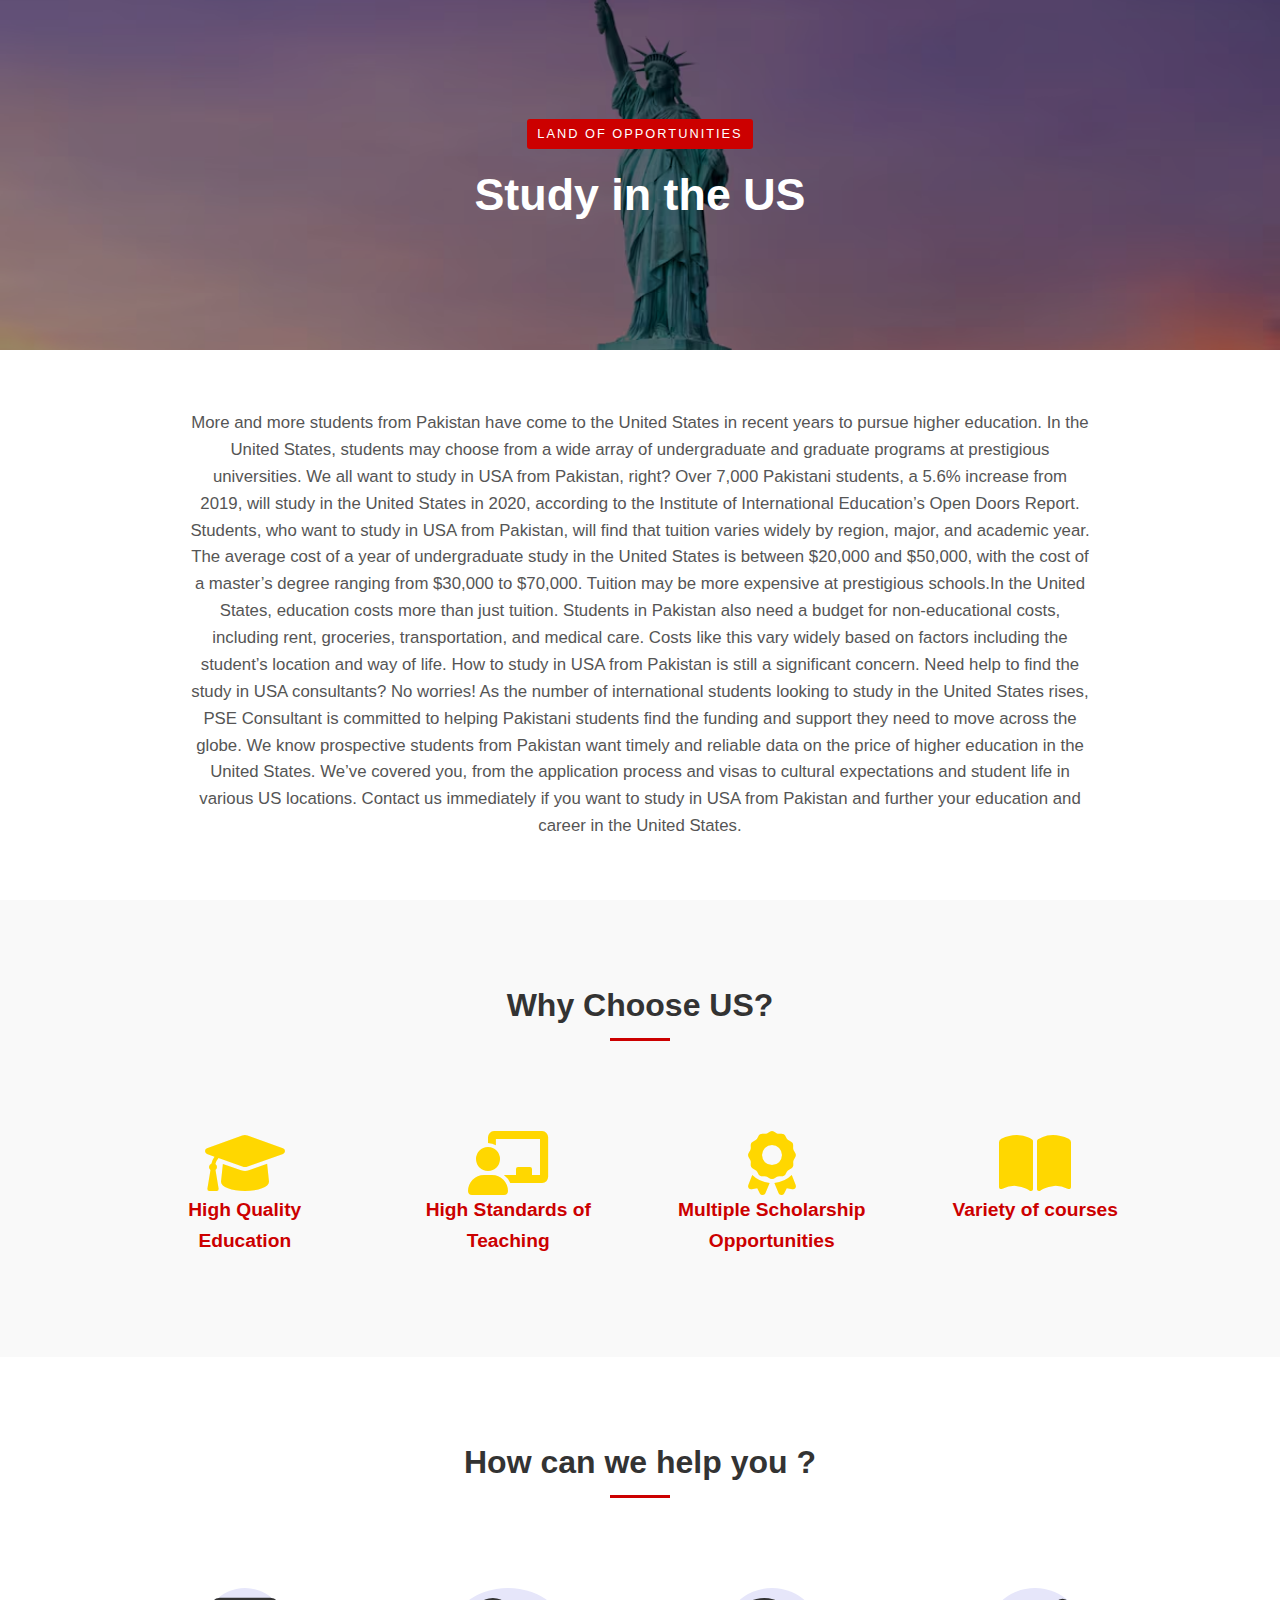
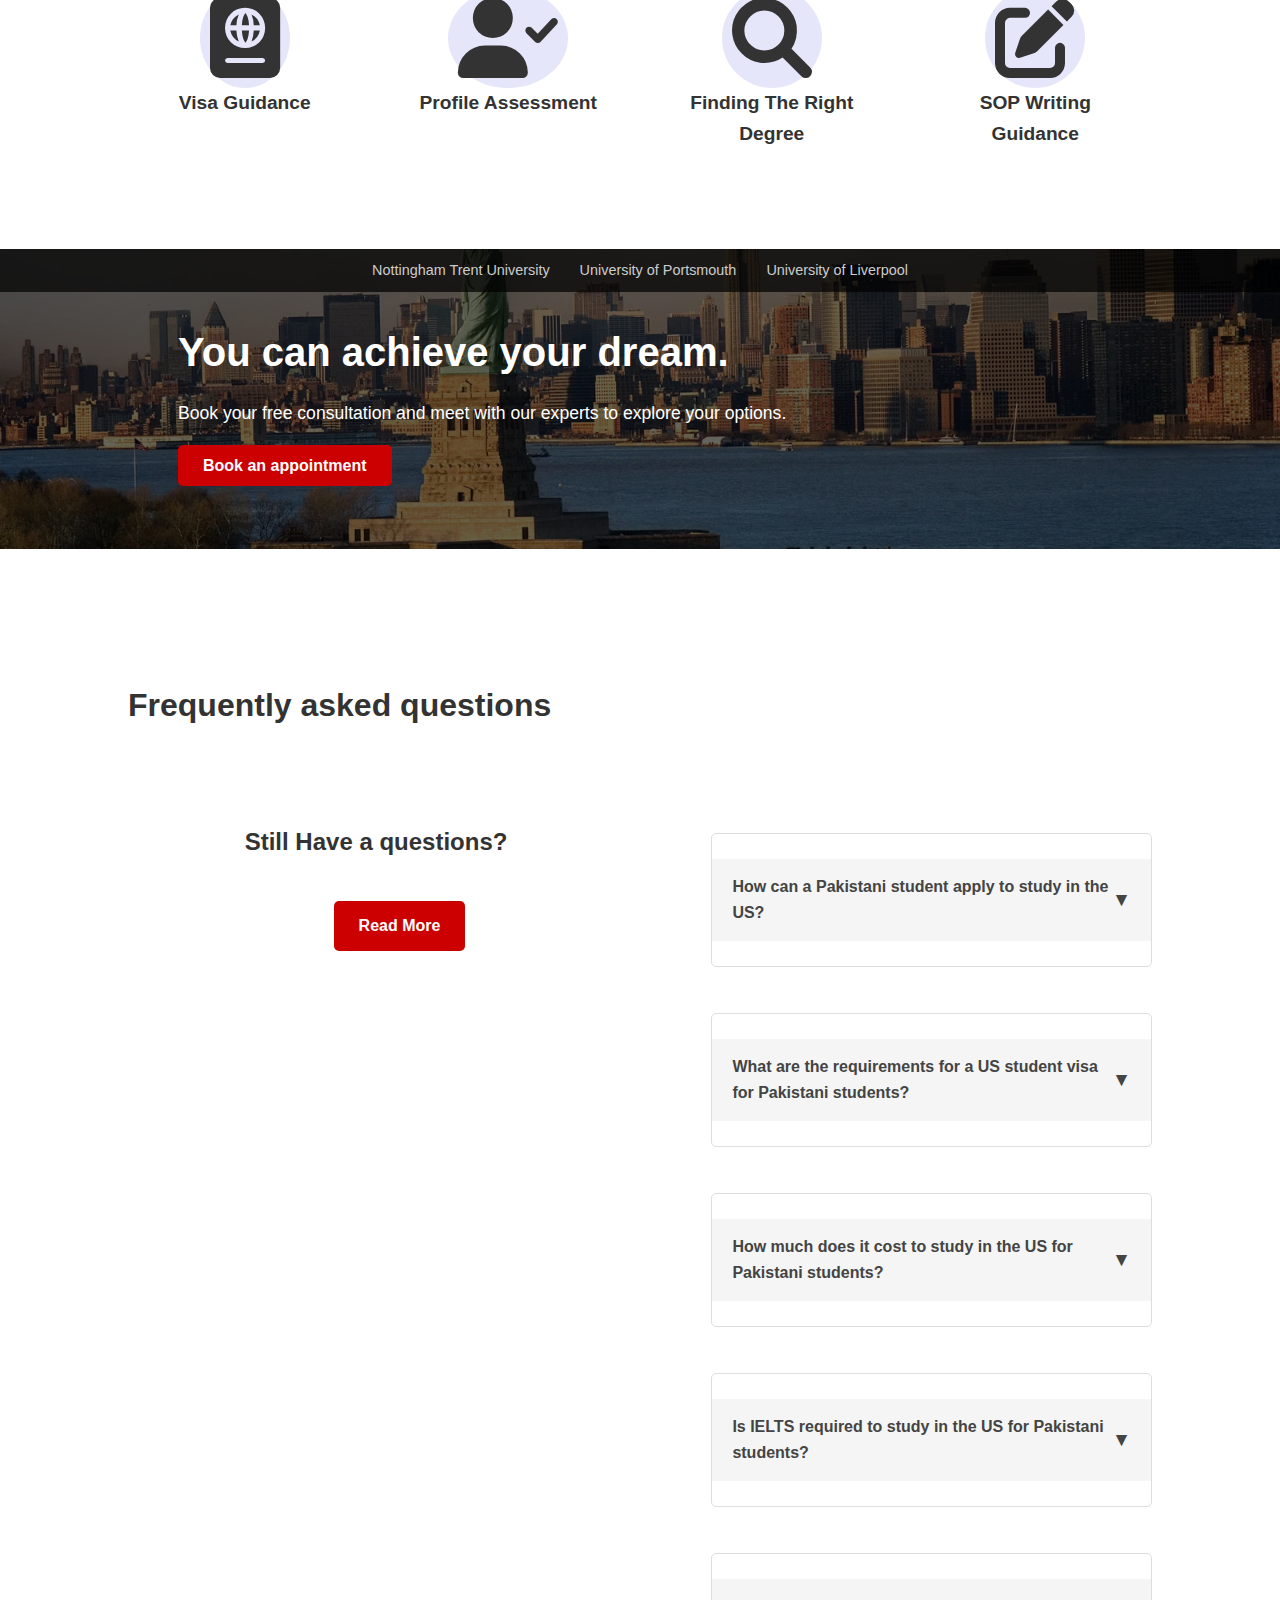
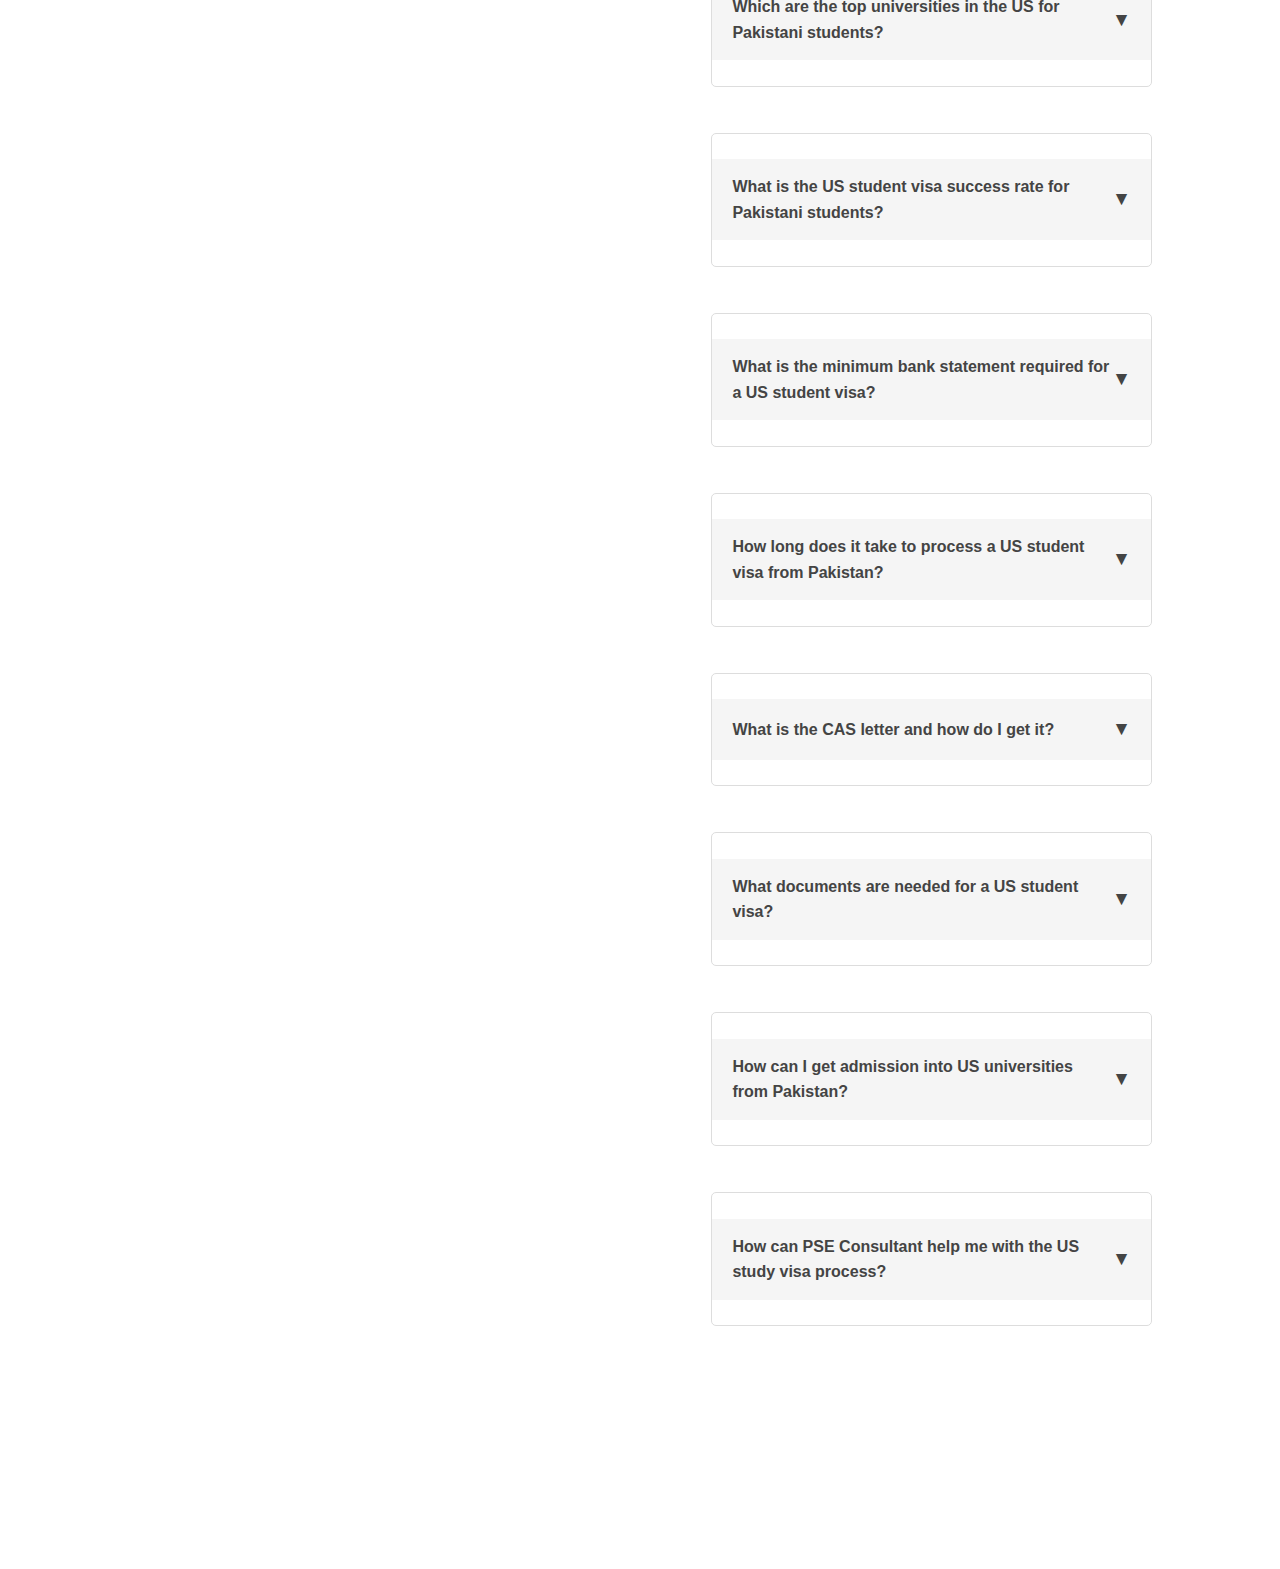
<file: study-in-us.html>
<!DOCTYPE html>
<html lang="en">
<head>
    <meta charset="UTF-8">
    <meta name="viewport" content="width=device-width, initial-scale=1.0">
    <title>Study in the US - PSE Consultant</title>
<link rel="icon" type="image/x-icon" href="logo.jpg">

    <link rel="stylesheet" href="https://cdnjs.cloudflare.com/ajax/libs/font-awesome/6.0.0-beta3/css/all.min.css">
    <link rel="stylesheet" href="styles.css">
<style>
    /* Define a primary red color for easy changes */
    :root {
        --primary-red: #cc0000; /* A strong, classic red */
        --light-red: #ff3333;
        --dark-red: #990000;
        --accent-color: var(--primary-red);
    }

    /* General Body Styles - No change needed */
    body {
        font-family: Arial, sans-serif;
        margin: 0;
        padding: 0;
        background-color: #ffffff;
        color: #333;
        line-height: 1.6;
    }

    .container {
        width: 80%;
        max-width: 1200px;
        margin: 0 auto;
        padding: 20px 0;
    }

    /* Hero Section */
    .hero-uk {
        width: 100%;
        height: 350px;
        background-image: url('4RXPPB5G2RCHHKUAR3CLHFABYE.avif	');
        background-size: cover;
        background-position: center;
        display: flex;
        flex-direction: column;
        justify-content: center;
        align-items: center;
        color: white;
        text-align: center;
        position: relative;
    }

    .hero-uk::before {
        content: '';
        position: absolute;
        top: 0;
        left: 0;
        right: 0;
        bottom: 0;
        background-color: rgba(0, 0, 0, 0.4); /* Dark overlay - No change needed */
        z-index: 1;
    }

    .hero-uk .content {
        position: relative;
        z-index: 2;
    }

    .hero-uk .start-journey {
        font-size: 0.8em;
        letter-spacing: 2px;
        text-transform: uppercase;
        margin-bottom: 10px;
        /* CHANGED: Orange to Red */
        background-color: var(--primary-red);
        padding: 5px 10px;
        border-radius: 3px;
        display: inline-block;
    }

    .hero-uk h1 {
        font-size: 2.8em;
        margin: 0;
        font-weight: bold;
    }

    /* Main Info Section - No change needed */
    .info-section {
        padding: 40px 0;
        text-align: center;
    }

    .info-section p {
        max-width: 900px;
        margin: 20px auto;
        font-size: 1.05em;
        color: #555;
    }

    /* Why Choose US Section */
    .why-choose-uk {
        background-color: #f9f9f9;
        padding: 60px 0;
        text-align: center;
    }

    .why-choose-uk h2, .how-can-help h2 {
        font-size: 2em;
        color: #333;
        margin-bottom: 40px;
        position: relative;
        display: inline-block;
    }

    .why-choose-uk h2::after, .how-can-help h2::after {
        content: '';
        position: absolute;
        left: 50%;
        transform: translateX(-50%);
        bottom: -10px;
        width: 60px;
        height: 3px;
        /* CHANGED: Green underline to Red underline */
        background-color: var(--primary-red);
    }

    .features-grid {
        display: flex;
        justify-content: center;
        gap: 30px;
        flex-wrap: wrap;
        margin-top: 40px;
    }

    .feature-item {
        flex: 1;
        min-width: 200px;
        max-width: 250px;
        text-align: center;
        padding: 20px;
    }

    .feature-item img {
        width: 60px;
        height: 60px;
        margin-bottom: 15px;
    }

    .feature-item h3 {
        font-size: 1.2em;
        /* CHANGED: Green for feature titles to Red */
        color: var(--primary-red);
        margin: 0;
    }

    /* How Can We Help Section - No change needed */
    .how-can-help {
        padding: 60px 0;
        text-align: center;
    }

    .help-grid {
        display: flex;
        justify-content: center;
        gap: 30px;
        flex-wrap: wrap;
        margin-top: 40px;
    }

    .help-item {
        flex: 1;
        min-width: 200px;
        max-width: 250px;
        text-align: center;
        padding: 20px;
    }

    .help-item img {
        width: 80px;
        height: 80px;
        margin-bottom: 15px;
    }

    .help-item h3 {
        font-size: 1.2em;
        color: #333;
        margin: 0;
    }

    /* Bottom Hero Section (You Can Achieve Your Dream) */
    .bottom-hero {
        width: 100%;
        height: 300px;
        background-image: url('Statue-of-Liberty-Island-New-York-Bay.webp');
        background-size: cover;
        background-position: center;
        display: flex;
        align-items: center;
        color: white;
        text-align: left;
        position: relative;
    }

    .bottom-hero::before {
        content: '';
        position: absolute;
        top: 0;
        left: 0;
        right: 0;
        bottom: 0;
        background-color: rgba(0, 0, 0, 0.6); /* Darker overlay - No change needed */
        z-index: 1;
    }

    .bottom-hero .content {
        position: relative;
        z-index: 2;
        width: 80%;
        max-width: 1200px;
        margin: 0 auto;
        padding-left: 50px;
    }

    .bottom-hero h2 {
        font-size: 2.5em;
        margin-bottom: 15px;
        font-weight: bold;
    }

    .bottom-hero p {
        font-size: 1.1em;
        margin-bottom: 25px;
    }

    .bottom-hero .book-button {
        /* CHANGED: Blue button to Red button */
        background-color: var(--primary-red);
        color: white;
        padding: 12px 25px;
        text-decoration: none;
        border-radius: 5px;
        font-weight: bold;
        transition: background-color 0.3s ease;
    }

    .bottom-hero .book-button:hover {
        /* CHANGED: Blue hover to Darker Red hover */
        background-color: var(--dark-red);
    }

    /* University Logos (Top of Bottom Hero) - No change needed */
    .university-logos {
        position: absolute;
        top: 0;
        left: 0;
        width: 100%;
        background-color: rgba(0, 0, 0, 0.7);
        padding: 10px 0;
        text-align: center;
        z-index: 3;
        display: flex;
        justify-content: center;
        gap: 30px;
        color: #ccc;
        font-size: 0.9em;
    }

    /* FAQ Section */
    .faq-section {
        padding: 60px 0;
        text-align: left;
    }

    .faq-section h2 {
        font-size: 2em;
        color: #333;
        margin-bottom: 40px;
    }

    .faq-content {
        display: flex;
        justify-content: space-between;
        align-items: flex-start;
        gap: 50px;
        flex-wrap: wrap;
    }

    .faq-left {
        flex: 1;
        min-width: 300px;
    }

    .faq-left h3 {
        font-size: 1.5em;
        margin-bottom: 20px;
    }

    .faq-left .read-more-button {
        /* CHANGED: Green button to Red button */
        background-color: var(--primary-red);
        color: white;
        padding: 12px 25px;
        text-decoration: none;
        border-radius: 5px;
        font-weight: bold;
        transition: background-color 0.3s ease;
        display: inline-block;
        margin-top: 20px;
    }

    .faq-left .read-more-button:hover {
        /* CHANGED: Green hover to Darker Red hover */
        background-color: var(--dark-red);
    }

    .faq-right {
        flex: 2;
        min-width: 400px;
        display: flex;
        flex-direction: column;
        gap: 10px;
    }

    .faq-item {
        border: 1px solid #ddd;
        border-radius: 5px;
        overflow: hidden;
    }

    .faq-question {
        background-color: #f5f5f5;
        padding: 15px 20px;
        cursor: pointer;
        display: flex;
        justify-content: space-between;
        align-items: center;
        font-weight: bold;
        color: #444;
    }

    .faq-question .arrow {
        font-size: 1.2em;
        transition: transform 0.3s ease;
    }

    .faq-answer {
        padding: 15px 20px;
        background-color: #fff;
        border-top: 1px solid #eee;
        display: none;
    }

    /* Responsive Adjustments - No change needed */
    @media (max-width: 900px) {
        .container {
            width: 90%;
        }
        .hero-uk h1 {
            font-size: 2em;
        }
        .features-grid, .help-grid {
            flex-direction: column;
            align-items: center;
        }
        .feature-item, .help-item {
            max-width: 90%;
        }
        .bottom-hero .content {
            padding: 30px;
            text-align: center;
        }
        .faq-content {
            flex-direction: column;
            align-items: center;
        }
        .faq-left, .faq-right {
            min-width: unset;
            width: 100%;
        }
        .faq-section h2 {
            text-align: center;
        }
        .faq-left h3 {
            text-align: center;
        }
        .faq-left .read-more-button {
            display: block;
            margin-left: auto;
            margin-right: auto;
        }
    }
</style>
</head>
<body>
    <div class="hero-uk">
        <div class="content">
            <span class="start-journey">LAND OF OPPORTUNITIES</span>
            <h1>Study in the US</h1>
        </div>
    </div>

    <div class="container info-section">
        <p>More and more students from Pakistan have come to the United States in recent years to pursue higher education. In the United States, students may choose from a wide array of undergraduate and graduate programs at prestigious universities. We all want to study in USA from Pakistan, right? Over 7,000 Pakistani students, a 5.6% increase from 2019, will study in the United States in 2020, according to the Institute of International Education’s Open Doors Report. Students, who want to study in USA from Pakistan, will find that tuition varies widely by region, major, and academic year. The average cost of a year of undergraduate study in the United States is between $20,000 and $50,000, with the cost of a master’s degree ranging from $30,000 to $70,000. Tuition may be more expensive at prestigious schools.In the United States, education costs more than just tuition. Students in Pakistan also need a budget for non-educational costs, including rent, groceries, transportation, and medical care. Costs like this vary widely based on factors including the student’s location and way of life.

How to study in USA from Pakistan is still a significant concern. Need help to find the study in USA consultants? No worries! As the number of international students looking to study in the United States rises, PSE Consultant is committed to helping Pakistani students find the funding and support they need to move across the globe. We know prospective students from Pakistan want timely and reliable data on the price of higher education in the United States.

We’ve covered you, from the application process and visas to cultural expectations and student life in various US locations. Contact us immediately if you want to study in USA from Pakistan and further your education and career in the United States.</p>
    </div>

<div class="why-choose-uk">
    <div class="container">
        <h2>Why Choose US?</h2>
        <div class="features-grid">
            <div class="feature-item">
                <i class="fa-solid fa-graduation-cap fa-4x" style="color: #FFD700;"></i>
                <h3>High Quality Education</h3>
            </div>
            <div class="feature-item">
                <i class="fa-solid fa-chalkboard-user fa-4x" style="color: #FFD700;"></i>
                <h3>High Standards of Teaching</h3>
            </div>
            <div class="feature-item">
                <i class="fa-solid fa-award fa-4x" style="color: #FFD700;"></i>
                <h3>Multiple Scholarship Opportunities</h3>
            </div>
            <div class="feature-item">
                <i class="fa-solid fa-book-open fa-4x" style="color: #FFD700;"></i>
                <h3>Variety of courses</h3>
            </div>
        </div>
    </div>
</div>
 <div class="how-can-help">
    <div class="container">
        <h2>How can we help you ?</h2>
        <div class="help-grid">
            <div class="help-item">
                <i class="fa-solid fa-passport fa-5x" style="color: #333333; background-color: #E6E6FA; padding: 10px; border-radius: 50%;"></i>
                <h3>Visa Guidance</h3>
            </div>
            <div class="help-item">
                <i class="fa-solid fa-user-check fa-5x" style="color: #333333; background-color: #E6E6FA; padding: 10px; border-radius: 50%;"></i>
                <h3>Profile Assessment</h3>
            </div>
            <div class="help-item">
                <i class="fa-solid fa-magnifying-glass fa-5x" style="color: #333333; background-color: #E6E6FA; padding: 10px; border-radius: 50%;"></i>
                <h3>Finding The Right Degree</h3>
            </div>
            <div class="help-item">
                <i class="fa-solid fa-pen-to-square fa-5x" style="color: #333333; background-color: #E6E6FA; padding: 10px; border-radius: 50%;"></i>
                <h3>SOP Writing Guidance</h3>
            </div>
        </div>
    </div>
</div>

    <div class="bottom-hero">
        <div class="university-logos">
            <span>Nottingham Trent University</span>
            <span>University of Portsmouth</span>
            <span>University of Liverpool</span>
        </div>
        <div class="content">
            <h2>You can achieve your dream.</h2>
            <p>Book your free consultation and meet with our experts to explore your options.</p>
            <a href="mailto:consultantpse@gmail.com?subject=Book%20An%20Appointment&body=Dear%20Consultant%20PSE%2C%0A%0AI%20am%20writing%20to%20formally%20request%20to%20schedule%20an%20appointment%20with%20you.%0A%0APlease%20let%20me%20know%20what%20dates%20and%20times%20you%20have%20available%20in%20the%20coming%20weeks%20for%20a%20brief%20meeting%20to%20discuss%20%5Bbriefly%20state%20your%20topic%20or%20need%20here%5D.%0A%0AI%20am%20flexible%20and%20can%20work%20around%20your%20schedule.%0A%0AThank%20you%20for%20your%20time%20and%20consideration.%0A%0ASincerely%2C%0A%5BYour%20Name%5D" class="book-button">Book an appointment</a>
        </div>
    </div>

 <div class="faq-section">
        <div class="container">
            <h2>Frequently asked questions</h2>
            <div class="faq-content">
                <div class="faq-left">
                    <h3>Still Have a questions?</h3>
                    <a href="index.html" class="read-more-button">Read More</a>
                </div>
                <div class="faq-right">
                    <div class="faq-item">
                        <div class="faq-question">How can a Pakistani student apply to study in the US? <span class="arrow">&#9660;</span></div>
                        <div class="faq-answer">The application process is four-fold: **1. University Admission:** Select a course and university, meet academic and English requirements (e.g., IELTS), and submit your application (via UCAS for undergraduate, direct for postgraduate). **2. Receive CAS:** Accept the unconditional offer and pay any required deposit to get your **Confirmation of Acceptance for Studies (CAS)**. **3. Financial Readiness:** Gather proof of funds for tuition and living costs, ensuring the money has been held for 28 days. **4. Visa Application:** Complete the online Student visa application, pay the visa fee and Immigration Health Surcharge (IHS), and attend your biometric appointment.</div>
                    </div>
                    <div class="faq-item">
                        <div class="faq-question">What are the requirements for a US student visa for Pakistani students? <span class="arrow">&#9660;</span></div>
                        <div class="faq-answer">The US Student Visa (Student Route) is points-based, requiring you to meet three key criteria: **1. Sponsorship:** Receive a **CAS** from a licensed student sponsor (70 points). **2. Financial Requirement:** Demonstrate sufficient funds for tuition and living costs, held for at least 28 days (10 points). **3. English Language:** Prove English proficiency (often included in the CAS, otherwise through an approved test like IELTS for USVI) (10 points). Additionally, a **Tuberculosis (TB) test certificate** from a USVI-approved clinic is mandatory.</div>
                    </div>
                    <div class="faq-item">
                        <div class="faq-question">How much does it cost to study in the US for Pakistani students? <span class="arrow">&#9660;</span></div>
                        <div class="faq-answer">Costs are split into three areas: **1. Tuition Fees:** Varies by university and course, typically ranging from **£11,400 to £38,000 per year**. **2. Living Expenses (Maintenance Funds):** USVI requires you to show funds for the first 9 months: **£1,334 per month for London** ($\mathbf{£12,006}$ total) or **£1,023 per month for outside London** ($\mathbf{£9,207}$ total). **3. Visa Costs:** The standard visa application fee is $\mathbf{£524}$ (from outside the US), plus the mandatory **Immigration Health Surcharge (IHS)**, which is **£776 per year** of study.</div>
                    </div>
                     <div class="faq-item">
                        <div class="faq-question">Is IELTS required to study in the US for Pakistani students? <span class="arrow">&#9660;</span></div>
                        <div class="faq-answer">**Not always.** While IELTS (specifically **IELTS for USVI**) is the most common way to prove English proficiency for the visa, you may be exempt if your university is a Higher Education Institution (HEI) and accepts one of the following alternatives: **1. Medium of Instruction (MOI) Letter:** If your previous degree was taught entirely in English. **2. Internal University Test:** Some universities conduct their own short English test. **3. Recognized Alternatives:** Such as Duolingo English Test (DET) or PTE, depending on the university's specific policy. We recommend verifying the acceptance criteria with your chosen university.</div>
                    </div>
                    <div class="faq-item">
                        <div class="faq-question">Which are the top universities in the US for Pakistani students? <span class="arrow">&#9660;</span></div>
                        <div class="faq-answer">The 'top' university depends on your subject and academic profile. Globally top-ranked institutions include the **University of Oxford**, **University of Cambridge**, **Imperial College London**, and **UCL (University College London)**. Other highly regarded universities that are very popular among Pakistani students due to their strong academic reputation and wide course availability are the **University of Manchester**, **King's College London**, and the **University of Edinburgh**. We advise focusing on universities with the best departmental ranking for your specific field of study.</div>
                    </div>
                    <div class="faq-item">
                        <div class="faq-question">What is the US student visa success rate for Pakistani students? <span class="arrow">&#9660;</span></div>
                        <div class="faq-answer">The official US student visa grant rate remains exceptionally high. Latest data indicates the success rate for the Student route is generally around **98% to 99%** for all nationalities, including Pakistani students, provided the applicant meets all necessary financial, CAS, and documentation requirements. Refusals are primarily due to incomplete documentation, insufficient funds, or failure to demonstrate a genuine intention to study (GTS). Proper preparation is key to ensuring a successful application.</div>
                    </div>
                    <div class="faq-item">
                        <div class="faq-question">What is the minimum bank statement required for a US student visa? <span class="arrow">&#9660;</span></div>
                        <div class="faq-answer">The required amount is the sum of: **1. Remaining First Year Tuition Fee** (as stated on your CAS), **PLUS 2. Living Costs (Maintenance Funds):** $\mathbf{£12,006}$ for London study (for 9 months) or $\mathbf{£9,207}$ for outside London study (for 9 months). The full total amount must be held in your (or your financial sponsor's) account for a continuous period of **at least 28 consecutive days**, ending no more than 31 days before your visa application date.</div>
                    </div>
                    <div class="faq-item">
                        <div class="faq-question">How long does it take to process a US student visa from Pakistan? <span class="arrow">&#9660;</span></div>
                        <div class="faq-answer">The **standard processing time is typically 3 weeks (15 working days)** from the date of your biometric appointment. During peak seasons (July-September), this may take longer. You have the option to use paid services to expedite the process: the **Priority Service** aims for a decision within 5 working days, and the **Super Priority Service** aims for a decision by the end of the next working day.</div>
                    </div>
                    <div class="faq-item">
                        <div class="faq-question">What is the CAS letter and how do I get it? <span class="arrow">&#9660;</span></div>
                        <div class="faq-answer">The **CAS (Confirmation of Acceptance for Studies)** is a unique electronic reference number issued by your US university (a licensed student sponsor) that confirms you have an unconditional offer for a course of study. **To get it,** you must formally accept your university's unconditional offer, meet all remaining conditions (e.g., academic requirements, English proficiency, deposit payment), and satisfy the university's internal compliance checks (which may include a credibility interview). Once issued, you must use the CAS number to submit your visa application within six months.</div>
                    </div>
                    <div class="faq-item">
                        <div class="faq-question">What documents are needed for a US student visa? <span class="arrow">&#9660;</span></div>
                        <div class="faq-answer">You will need to submit the following mandatory documents: **1. Valid Passport, 2. CAS reference number, 3. Proof of Financial Funds** (Bank Statement or Loan Letter, demonstrating 28-day holding), **4. Tuberculosis (TB) Test Certificate, 5. Academic Certificates** (as listed on your CAS), **6. English Language Test Results** (if not covered by CAS), **7. Proof of Relationship and Consent** (if you are under 18 or using parental funds). All documents not in English must be submitted with a certified translation.</div>
                    </div>
                     <div class="faq-item">
                        <div class="faq-question">How can I get admission into US universities from Pakistan? <span class="arrow">&#9660;</span></div>
                        <div class="faq-answer">The most effective strategy is to align your qualifications precisely with the university's requirements. This involves: **1. Academic Alignment:** Ensuring your HSSC/Intermediate or Bachelor's degree grades meet the course's minimum entry criteria. **2. English Proficiency:** Achieving the required IELTS/PTE score or securing an MOI letter. **3. Crafting a Strong Personal Statement:** Articulating your genuine interest, academic background, and clear career progression goals. **4. Submitting Complete Documentation:** Providing all transcripts, references, and a well-structured CV (for postgraduate applications). Working with us ensures targeted university selection and meticulous application review before submission.</div>
                    </div>
                    <div class="faq-item">
                        <div class="faq-question">How can PSE Consultant help me with the US study visa process? <span class="arrow">&#9660;</span></div>
                        <div class="faq-answer">As your dedicated consultancy, we provide end-to-end support to maximize your success: **1. University Placement:** Strategic shortlisting and application submission. **2. CAS Issuance Guidance:** Ensuring you meet all university compliance requirements (including interview preparation). **3. Financial Documentation Review:** Meticulously checking your bank statements to guarantee 28-day fund maturation and USVI compliance. **4. Visa Application and Submission:** Completing the online visa form, IHS payment, and managing the appointment booking. **5. Credibility Interview Preparation:** Providing targeted coaching for the Genuine Student (GS) interview, if required, to ensure clear intent is demonstrated.</div>
                    </div>
                </div>
            </div>
        </div>
    </div>

    <script>
        document.addEventListener('DOMContentLoaded', () => {
            const faqQuestions = document.querySelectorAll('.faq-question');

            faqQuestions.forEach(question => {
                question.addEventListener('click', () => {
                    const answer = question.nextElementSibling;
                    const arrow = question.querySelector('.arrow');

                    // Toggle active state for current item
                    if (answer.style.display === 'block') {
                        answer.style.display = 'none';
                        arrow.style.transform = 'rotate(0deg)';
                    } else {
                        // Close other open answers
                        faqQuestions.forEach(otherQuestion => {
                            if (otherQuestion !== question) {
                                otherQuestion.nextElementSibling.style.display = 'none';
                                otherQuestion.querySelector('.arrow').style.transform = 'rotate(0deg)';
                            }
                        });
                        answer.style.display = 'block';
                        arrow.style.transform = 'rotate(180deg)';
                    }
                });
            });
        });
    </script>
</body>
</html>
</file>
<file: styles.css>
/* Container Reset for Isolation */
#fubar-zot-box.ui-reset {
    /* Ensures styles within are contained */
    all: initial; 
    /* Set a specific display for the container itself */
    display: block; 
    /* Add basic styling that used to be on the body for visual appeal */
    /* background-color: #f0ffef; */ /* Light, neutral background */
    padding: 20px;
    font-family: Arial, sans-serif;
    /* You may need to add width/height here depending on where it's placed */
    width: 100%; 
    box-sizing: border-box;
}

/* All other styles are now nested under the new ID for specificity */
#fubar-zot-box .zorp-fizzle-flarb { /* .countries-container */
    display: flex;
    /* Use max-width/height instead of vw/vh for better integration */
    max-width: 1200px;
    height: 500px; 
    margin: 0 auto; /* Center the component if its width is restricted */
    overflow: hidden;
    border-radius: 10px;
    box-shadow: 0 10px 30px rgba(0, 0, 0, 0.3);
}

#fubar-zot-box .gloop-snart { /* .country-card */
    position: relative;
    flex: 1;
    background-size: cover;
    background-position: center;
    background-repeat: no-repeat;
    color: white;
    cursor: pointer;
    transition: flex 0.7s ease, filter 0.7s ease;
    filter: brightness(0.7);
    display: flex;
    align-items: flex-end;
    padding: 20px;
    box-sizing: border-box;
}

#fubar-zot-box .gloop-snart::after {
    content: '';
    position: absolute;
    top: 0;
    left: 0;
    right: 0;
    bottom: 0;
    background: linear-gradient(to top, rgba(0,0,0,0.7) 0%, rgba(0,0,0,0) 50%);
    z-index: 1;
}

#fubar-zot-box .gloop-snart .blob-quack { /* .country-card .content */
    position: relative;
    z-index: 2;
    padding: 10px;
    width: 100%;
}

#fubar-zot-box .gloop-snart h2 {
    font-size: 2em;
    margin-bottom: 10px;
    text-shadow: 2px 2px 4px rgba(0,0,0,0.5);
    /* Adding text color reset for safety */
    color: white; 
}

#fubar-zot-box .gloop-snart p {
    font-size: 0.9em;
    line-height: 1.4;
    max-height: 0;
    overflow: hidden;
    transition: max-height 0.5s ease-out, opacity 0.5s ease-out;
    opacity: 0;
    margin-bottom: 15px;
    text-shadow: 1px 1px 3px rgba(0,0,0,0.5);
}

#fubar-zot-box .gloop-snart button.plonk-whizz { /* .country-card button.learn-more */
    background-color: transparent;
    border: 2px solid white;
    color: white;
    padding: 10px 20px;
    font-size: 0.9em;
    cursor: pointer;
    border-radius: 5px;
    transition: background-color 0.3s ease, color 0.3s ease, opacity 0.5s ease-out;
    opacity: 0;
    pointer-events: none;
}

#fubar-zot-box .gloop-snart button.plonk-whizz:hover {
    background-color: white;
    color: #333;
}

/* Hover state for expanding the card */
#fubar-zot-box .gloop-snart.active-fizz { /* .country-card.active */
    flex: 5;
    filter: brightness(1);
}

#fubar-zot-box .gloop-snart.active-fizz .blob-quack p,
#fubar-zot-box .gloop-snart.active-fizz .blob-quack button.plonk-whizz {
    max-height: 100px;
    opacity: 1;
    pointer-events: auto;
}

/* For non-active cards, slightly dim further */
#fubar-zot-box .zorp-fizzle-flarb:hover .gloop-snart:not(.active-fizz) {
    filter: brightness(0.4);
}
/* From Uiverse.io by Creatlydev */
.quux { /* Renamed from .card */
  margin: auto;
  width: min(300px, 100%);
  background-color: #fefefe;
  border-radius: 1rem;
  padding: 0.5rem;
  color: #141417;
}
.xyzzy { /* Renamed from .card__hero */
  background-color: #fef4e2;
  border-radius: 0.5rem 0.5rem 0 0;
  padding: 1.5rem;
  font-size: 0.875rem;
}
.xyzzy .plugh { /* Renamed from .card__hero .card__job-title */
  margin: 2rem 0;
  font-size: 2rem;
  font-weight: 600;
  padding-right: 2rem;
}
.thud { /* Renamed from .card__hero-header */
  display: flex;
  justify-content: space-between;
  align-items: center;
  flex-direction: row;
  flex-wrap: nowrap;
  gap: 1rem;
  font-weight: 700;
}
.snarf { /* Renamed from .card__footer */
  display: flex;
  justify-content: flex-start;
  align-items: start;
  flex-direction: column;
  flex-wrap: nowrap;
  padding: 0.75rem;
  row-gap: 1rem;
  font-weight: 700;
  font-size: 0.875rem;
}
@media (min-width: 340px) {
  .snarf {
    flex-direction: row;
    align-items: center;
    justify-content: space-between;
    gap: 1rem;
  }
}
.garply { /* Renamed from .card__job-summary */
  display: flex;
  justify-content: flex-start;
  align-items: center;
  flex-direction: row;
  flex-wrap: nowrap;
  gap: 0.75rem;
}
.wibble { /* Renamed from .card__btn */
  width: 100%;
  font-weight: 400;
  border: none;
  display: block;
  cursor: pointer;
  text-align: center;
  padding: 0.5rem 1.25rem;
  border-radius: 1rem;
  background-color: #141417;
  color: #fff;
  font-size: 1rem;
}
@media (min-width: 340px) {
  .wibble {
    width: max-content;
  }
}
        /* Base Styles */
        body {
            background-color: #25201E;
            min-height: 100vh;
            font-family: 'Inter', sans-serif;
            margin: 0;
        }

        /* Main Content Styling */
        .main-content {
            padding: 40px;
            text-align: center;
        }

        .main-content h1 {
            font-size: 1.875rem; /* 30px */
            font-weight: 700;
            color: #1f2937;
        }

        .main-content p {
            color: #6b7280;
            margin-top: 8px;
        }

        /* Floating Chat Widget Container */
        .chat-widget-container {
            position: fixed;
            bottom: 16px;
            right: 16px;
            display: flex;
            flex-direction: column;
            align-items: flex-end;
            z-index: 50;
        }
        
        /* Custom styles for the animated chat bubble (DevPTG) */
        .chat-icon-container {
            display: flex;
            position: relative;
            z-index: 100; /* Ensure it is above the main dialog */
        }
        
        .background {
            background-color: #EE2A2F;
            border-radius: 50%;
            box-shadow: 0 2.1px 1.3px rgba(0, 0, 0, 0.044),
                0 5.9px 4.2px rgba(0, 0, 0, 0.054), 0 12.6px 9.5px rgba(0, 0, 0, 0.061),
                0 25px 20px rgba(0, 0, 0, 0.1);
            height: 80px;
            left: 10px;
            position: absolute;
            top: 10px;
            width: 80px;
        }
        
        .chat-bubble {
            cursor: pointer;
            position: relative;
        }
        
        .bubble {
            transform-origin: 50%;
            transition: transform 500ms cubic-bezier(0.17, 0.61, 0.54, 0.9);
        }
        
        .line {
            fill: none;
            stroke: #ffffff;
            stroke-width: 2.75;
            stroke-linecap: round;
            transition: stroke-dashoffset 500ms cubic-bezier(0.4, 0, 0.2, 1);
        }
        
        .line1 {
            stroke-dasharray: 60 90;
            stroke-dashoffset: -20;
        }
        
        .line2 {
            stroke-dasharray: 67 87;
            stroke-dashoffset: -18;
        }
        
        .circle {
            fill: #FFFFFF;
            stroke: none;
            transform-origin: 50%;
            transition: transform 500ms cubic-bezier(0.4, 0, 0.2, 1);
        }
        
        .chat-bubble.active .bubble {
            transform: translateX(24px) translateY(4px) rotate(45deg);
        }
        
        .chat-bubble.active .line1 {
            stroke-dashoffset: 21;
        }
        
        .chat-bubble.active .line2 {
            stroke-dashoffset: 30;
        }
        
        .chat-bubble.active .circle {
            transform: scale(0);
        }

        /* Custom styles for the chat dialog (ahmed150up) */
        .card-container {
            background-color: #fff;
            border-radius: 10px;
            box-shadow: 0 20px 25px -5px rgba(0, 0, 0, 0.1), 0 8px 10px -6px rgba(0, 0, 0, 0.1);
            display: flex;
            flex-direction: column;
            width: 280px;
            height: 400px; /* Fixed height for chat window */
            overflow: hidden;
            margin-bottom: 16px;
            /* Smoother transitions for the chat dialog */
            transition: transform 0.4s cubic-bezier(0.2, 0.8, 0.2, 1), opacity 0.4s ease-out;
            transform-origin: bottom right; /* Ensures scaling from the chat button */
        }
        
        /* Initial hidden state for dialog */
        .card-container.hidden-dialog {
            opacity: 0;
            transform: translateY(20px) scale(0.8); /* Starts slightly lower and smaller */
            pointer-events: none; /* Prevents interaction when hidden */
        }

        /* Visible state for dialog */
        .card-container.visible-dialog {
            opacity: 1;
            transform: translateY(0) scale(1);
            pointer-events: all;
        }

        .card-header {
            display: flex;
            align-items: center;
            padding: 15px;
            border-bottom: 1px solid #ccc;
            background-color: #CC2226;
            color: white;
            border-top-left-radius: 10px;
            border-top-right-radius: 10px;
        }
        
.card-header .img-avatar {
    width: 35px;
    height: 35px;
    border-radius: 50%;
    margin-right: 15px;
    background-image: url('logo.jpg');
    background-size: cover;
    background-position: center;
    box-shadow: 0 0 0 2px white;
}
        .card-header .text-chat {
            font-size: 18px;
            font-weight: 600;
        }
        
        .card-body {
            flex: 1;
            overflow-y: auto;
            display: flex;
            flex-direction: column;
            padding: 10px 0;
        }
        
        .messages-container {
            padding: 0 10px;
        }
        
        .message-box {
            max-width: 80%;
            padding: 8px 12px;
            margin-bottom: 10px;
            border-radius: 15px;
            line-height: 1.4;
            word-wrap: break-word;
            /* Animation for messages appearing */
            opacity: 0;
            transform: translateY(10px);
            animation: fadeInMessage 0.3s ease-out forwards;
        }

        @keyframes fadeInMessage {
            to {
                opacity: 1;
                transform: translateY(0);
            }
        }
        
        /* Delay subsequent messages */
        .message-box:nth-child(n+2) {
            animation-delay: 0.1s;
        }
        .message-box:nth-child(n+3) {
            animation-delay: 0.2s;
        }
        .message-box:nth-child(n+4) {
            animation-delay: 0.3s;
        }


        .message-box p {
            margin: 0;
            font-size: 13px;
        }

        .message-box.left {
            background-color: #f1f1f1;
            color: #333;
            margin-right: auto;
            border-bottom-left-radius: 4px;
        }
        
        .message-box.right {
            background-color: #25201E;
            color: #fff;
            margin-left: auto;
            border-bottom-right-radius: 4px;
        }

        .message-input {
            padding: 10px;
            border-top: 1px solid #ccc;
            background-color: #fff;
        }

        .message-input form {
            display: flex;
            gap: 5px;
        }

        .message-input .message-send {
            flex-grow: 1;
            padding: 8px;
            border: 1px solid #ccc;
            border-radius: 20px;
            resize: none;
            height: 38px;
            overflow-y: hidden;
            font-size: 14px;
        }
        
        .message-input .button-send {
            background-color: #EE2A2F;
            color: #fff;
            padding: 0 15px;
            border: none;
            cursor: pointer;
            border-radius: 20px;
            font-size: 14px;
            transition: background-color 0.2s;
            height: 38px;
        }
        
        .message-input .button-send:hover {
            background-color: #CC2226;
        }

        /* Loader specific styles */
        .loader-box {
            display: flex;
            align-items: center;
        }

        .loader-text {
            margin-left: 8px;
            font-style: italic;
            color: #25201E;
        }

        .loader {
            border: 4px solid #504845;
            border-top: 4px solid #423A37;
            border-radius: 50%;
            width: 20px;
            height: 20px;
            animation: spin 2s linear infinite;
            margin: 10px 0;
            flex-shrink: 0; /* Prevent loader from shrinking */
	    margin-right: 5px
        }
        
        @keyframes spin {
            0% { transform: rotate(0deg); }
            100% { transform: rotate(360deg); }
        }
/* --- Google Font --- */
@import url('https://fonts.googleapis.com/css2?family=Montserrat:wght@400;600;700&display=swap');

/* --- Global Styles & Variables --- */
:root {
    --primary-color: #231F20; /* Dark/Black from logo */
    --secondary-color: #f4f4f4; /* Light Gray - kept for contrast */
    --accent-color: #EE2A2F; /* Red from logo */
    --text-color: #333;
    --light-text-color: #fff;
}

* {
    margin: 0;
    padding: 0;
    box-sizing: border-box;
}

html {
    scroll-behavior: smooth;
}

body {
    font-family: 'Montserrat', sans-serif;
    line-height: 1.6;
    color: var(--text-color);
    background-color: #fff;
}

.container {
    max-width: 1200px;
    margin: auto;
    padding: 0 2rem;
    overflow: hidden;
}

h1, h2, h3 {
    font-weight: 600;
    margin-bottom: 1rem;
}

section {
    padding: 5rem 0;
}

.section-title {
    text-align: center;
    font-size: 2.5rem;
    margin-bottom: 3rem;
    color: var(--primary-color);
}

/* --- Header & Navigation Bar --- */
.navbar {
    background: var(--primary-color);
    color: var(--light-text-color);
    padding: 1rem 0;
    position: fixed;
    width: 100%;
    top: 0;
    z-index: 1000;
    transition: background 0.3s ease;
}
 
.navbar.scrolled {
    background: rgba(35, 31, 32, 0.95); /* Slightly transparent dark */
    box-shadow: 0 2px 10px rgba(0,0,0,0.2);
}

.navbar .container {
    display: flex;
    justify-content: space-between;
    align-items: center;
}

.navbar .logo {
    font-size: 1.5rem;
    font-weight: 700;
    color: var(--light-text-color);
    text-decoration: none;
}

.navbar .nav-links {
    list-style: none;
    display: flex;
    align-items: center;
}

.navbar .nav-links li {
    margin-left: 2rem;
}

.navbar .nav-links a {
    color: var(--light-text-color);
    text-decoration: none;
    font-weight: 600;
    transition: color 0.3s ease;
}

.navbar .nav-links a:hover {
    color: var(--accent-color);
}

.menu-toggle {
    display: none;
    cursor: pointer;
}
.menu-toggle .bar {
    display: block; width: 25px; height: 3px; margin: 5px auto;
    transition: all 0.3s ease-in-out; background-color: var(--light-text-color);
}

/* --- Hero Section --- */
.hero {
    background: linear-gradient(rgba(35, 31, 32, 0.7), rgba(35, 31, 32, 0.7)), url('header-ups.jpg') no-repeat center center/cover;
    height: 100vh;
    color: var(--light-text-color);
    display: flex; flex-direction: column; justify-content: center;
    align-items: center; text-align: center; padding: 0 1rem;
}
.hero h1 { font-size: 3.5rem; margin-bottom: 1rem; }
.hero p { font-size: 1.2rem; max-width: 600px; margin-bottom: 2rem; }

.btn {
    display: inline-block; padding: 0.8rem 2rem; background: var(--accent-color);
    color: var(--light-text-color); border: none; border-radius: 5px; text-decoration: none;
    font-size: 1rem; font-weight: 600; cursor: pointer; transition: background 0.3s ease, transform 0.2s ease;
}
.btn:hover { background: #CC2226; transform: translateY(-2px); /* Slightly darker red */ }

/* --- About Section --- */
#about { background: var(--secondary-color); }
#about .about-content {
    display: grid; grid-template-columns: 1fr 1fr;
    gap: 3rem; align-items: center; margin-bottom: 4rem;
}
#about img { width: 100%; border-radius: 10px; box-shadow: 0 4px 15px rgba(0,0,0,0.1); }
#about p { margin-bottom: 1rem; }
 
.mission-vision {
    display: grid; grid-template-columns: 1fr 1fr; gap: 2rem;
    margin-top: 3rem; text-align: center;
}
.mission-vision .card { background: #fff; padding: 2rem; border-radius: 10px; box-shadow: 0 4px 15px rgba(0,0,0,0.05); }
.mission-vision .card h3 { color: var(--primary-color); }

/* --- Services Section --- */
.services-grid {
    display: grid; grid-template-columns: repeat(auto-fit, minmax(300px, 1fr)); gap: 2rem;
}
.service-card {
    background: #fff; padding: 2.5rem 2rem; border-radius: 10px; text-align: center;
    box-shadow: 0 4px 15px rgba(0,0,0,0.1); transition: transform 0.3s ease, box-shadow 0.3s ease;
}
.service-card:hover { transform: translateY(-10px); box-shadow: 0 8px 25px rgba(0,0,0,0.15); }
.service-card h3 { font-size: 1.5rem; color: var(--primary-color); margin-bottom: 1rem; }
.service-card .icon { font-size: 3rem; margin-bottom: 1rem; color: var(--accent-color); }

/* --- Team Section --- */
#team { background-color: var(--secondary-color); }
.team-grid {
    display: grid; grid-template-columns: repeat(auto-fit, minmax(250px, 1fr)); gap: 2rem;
}
.team-card {
    background: #fff; border-radius: 10px; box-shadow: 0 4px 15px rgba(0,0,0,0.1);
    text-align: center; padding: 2rem 1.5rem; transition: transform 0.3s ease;
}
.team-card:hover { transform: translateY(-10px); }
.team-card img {
    width: 120px; height: 120px; border-radius: 50%; object-fit: cover;
    border: 4px solid var(--accent-color); margin-bottom: 1rem;
}
.team-card .role { font-weight: 600; color: var(--accent-color); margin-bottom: 0.5rem; }

/* --- Testimonials Section --- */
#testimonials { background: var(--primary-color); color: var(--light-text-color); }
#testimonials .section-title { color: var(--light-text-color); }
.testimonial-grid { display: grid; grid-template-columns: repeat(auto-fit, minmax(300px, 1fr)); gap: 2rem; }
.testimonial-card {
    background: rgba(255, 255, 255, 0.1); padding: 2rem; border-radius: 10px;
    border-left: 5px solid var(--accent-color);
}
.testimonial-card p.quote { font-style: italic; margin-bottom: 1rem; }
.testimonial-card .author { font-weight: 700; text-align: right; }

/* --- Contact Section --- */
.contact-grid {
    display: grid; grid-template-columns: 1fr 1fr; gap: 3rem; align-items: start;
}
.contact-info p { margin-bottom: 1.5rem; font-size: 1.1rem; }
.contact-info i { color: var(--accent-color); margin-right: 1rem; width: 20px; }
.contact-form .form-group { margin-bottom: 1.5rem; }
.contact-form label { display: block; margin-bottom: 0.5rem; font-weight: 600; }
.contact-form input, .contact-form textarea {
    width: 100%; padding: 0.8rem; border-radius: 5px;
    border: 1px solid #ccc; font-family: 'Montserrat', sans-serif;
}
.contact-form textarea { resize: vertical; height: 150px; }

/* --- Footer --- */
.footer { background: #111; color: var(--light-text-color); text-align: center; padding: 2rem 0; }
 
/* --- Responsive Design --- */
@media(max-width: 768px) {
    .menu-toggle { display: block; }
    .menu-toggle.is-active .bar:nth-child(2) { opacity: 0; }
    .menu-toggle.is-active .bar:nth-child(1) { transform: translateY(8px) rotate(45deg); }
    .menu-toggle.is-active .bar:nth-child(3) { transform: translateY(-8px) rotate(-45deg); }

    .nav-links {
        display: flex; flex-direction: column; position: absolute; width: 100%;
        background: var(--primary-color); top: 70px; left: -100%;
        transition: all 0.5s ease; padding-bottom: 1rem;
    }
    .nav-links.active { left: 0; }
    .nav-links li { margin: 1.5rem 0; text-align: center; }
    
    .hero h1 { font-size: 2.5rem; }
    .hero p { font-size: 1rem; }
    
    .section-title { font-size: 2rem; }
    
    #about .about-content, .mission-vision, .contact-grid { grid-template-columns: 1fr; }
    #about img { margin-bottom: 2rem; }
}
</file>
